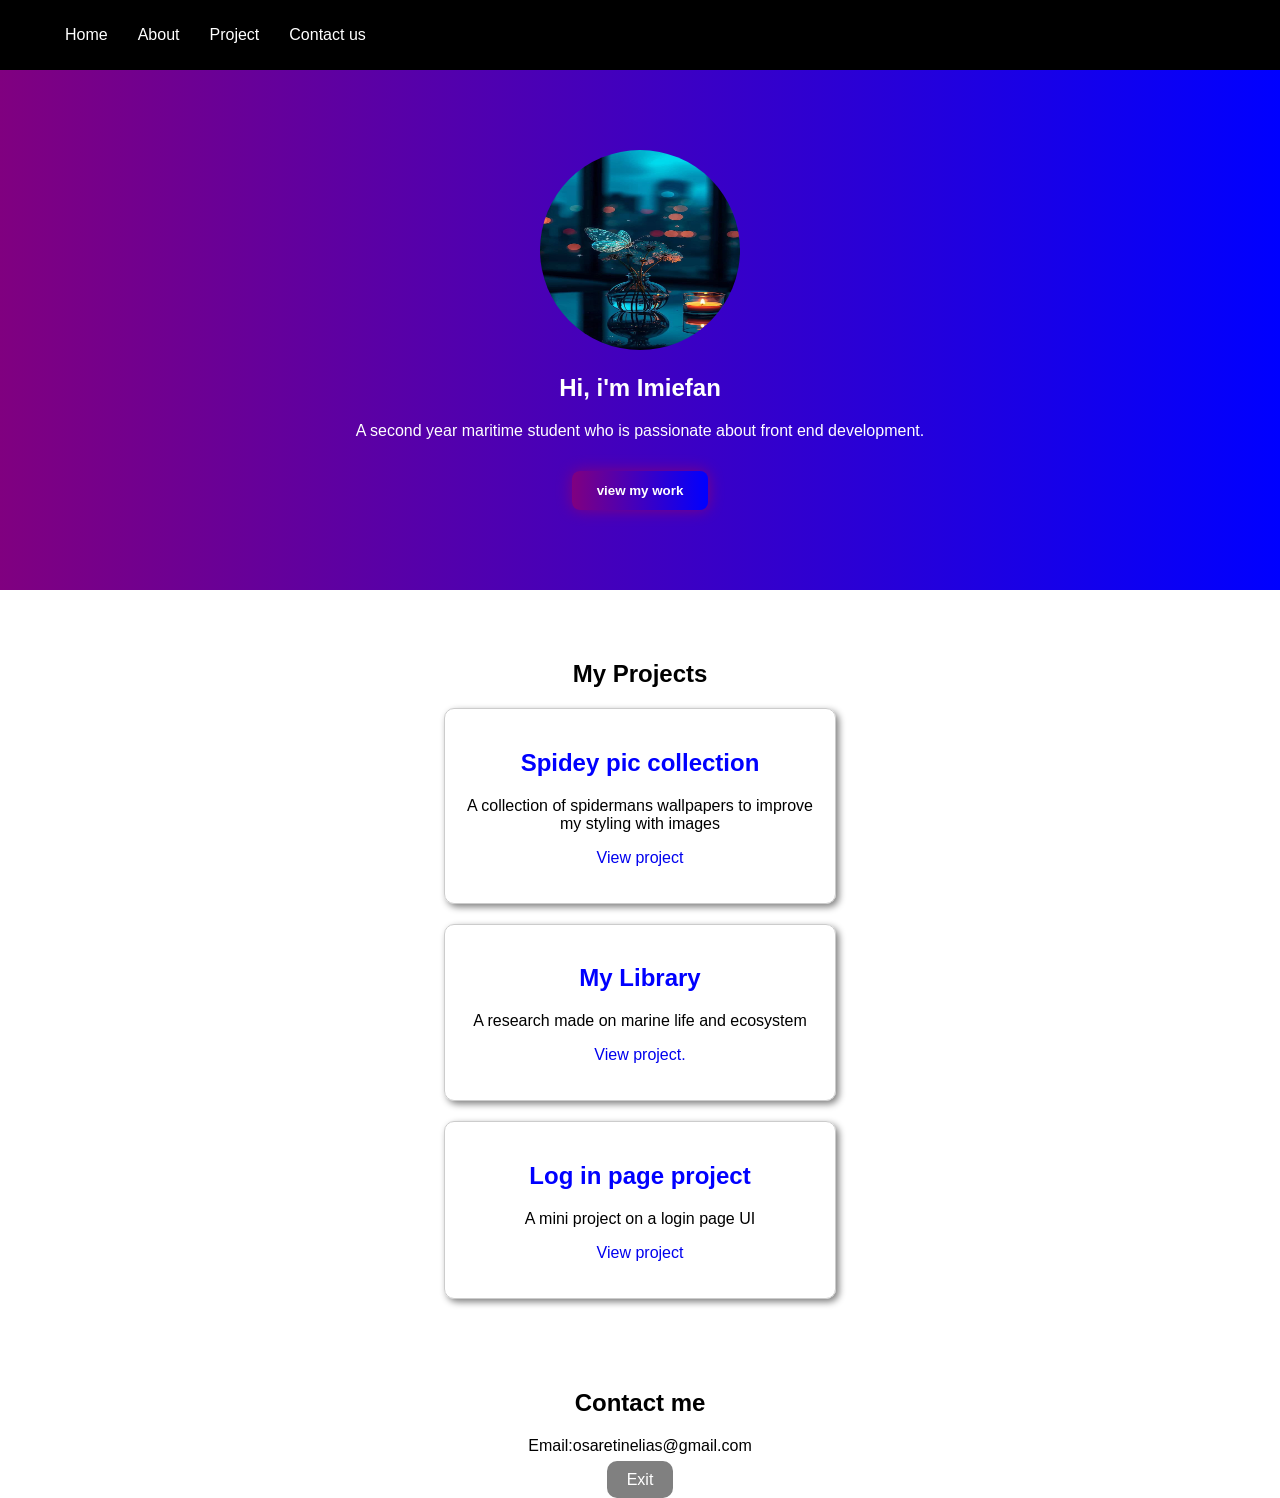
<file: index.html>
<!DOCTYPE html>
<html>
    <head>
        <meta charset="UTF-8">
        <meta name="viewport" content="width=device-width, initial-scale=1.0">
        <title>MY Portfolio</title>
        <link rel="stylesheet" href="style.css">
    </head>
    
    <body>
       <!--Nvogation bar-->
       <nav>
            <ul>
                <li><a href="#">Home</a></li>
                <li><a href="#about">About</a></li>
                <li><a href="#projects">Project</a></li>
                <li><a href="#contact">Contact us</a></li>
            </ul>
         </nav>
        </div>

        <!--Hero-->
        <section class="hero">
            <img src="classy.jpg" class="stylish" alt="glass bottle">
            <h2>Hi, i'm Imiefan</h2>
            <p>A second year maritime student who is passionate about front end development.</p>
            <a href="#project_area"><button>view my work</button></a>
        </section>

        <!--Projects-->
        <section id="project_area">
            <h2>My Projects</h2>
            <div class="project">
                <h2 class="project_card">Spidey pic collection</h2>
                <p>A collection of spidermans wallpapers to improve my styling with images</p>
                <a href="projects/spidey_folder/spidey.html">
                  <p>View project</p>
                </a>
            </div>

            <div class="project">
                <h2 class="project_card">My Library</h2>
                 <p>A research made on marine life and ecosystem</p>
               <a href="projects/the_ocean/index.html">
                <p>View project.</p></a> 
            </div>

            <div class="project">
                <h2 class="project_card">Log in page project</h2>
                <p>A mini project on a login page UI </p>
                <a href="projects/login-page/home.html">
                  <p>View project</p>
                </a>
            </div>
        </section>

         <!--contact-->
         <footer id="contact">
            <h2>Contact me</h2>
            <p>Email:osaretinelias@gmail.com</p>
            <a href="https://github.com/osaretinelias/MY-portfolio/settings/pages" id="portfolio_btn">Exit</a>
         </footer>
         </div>
    </body>
</html>
</file>
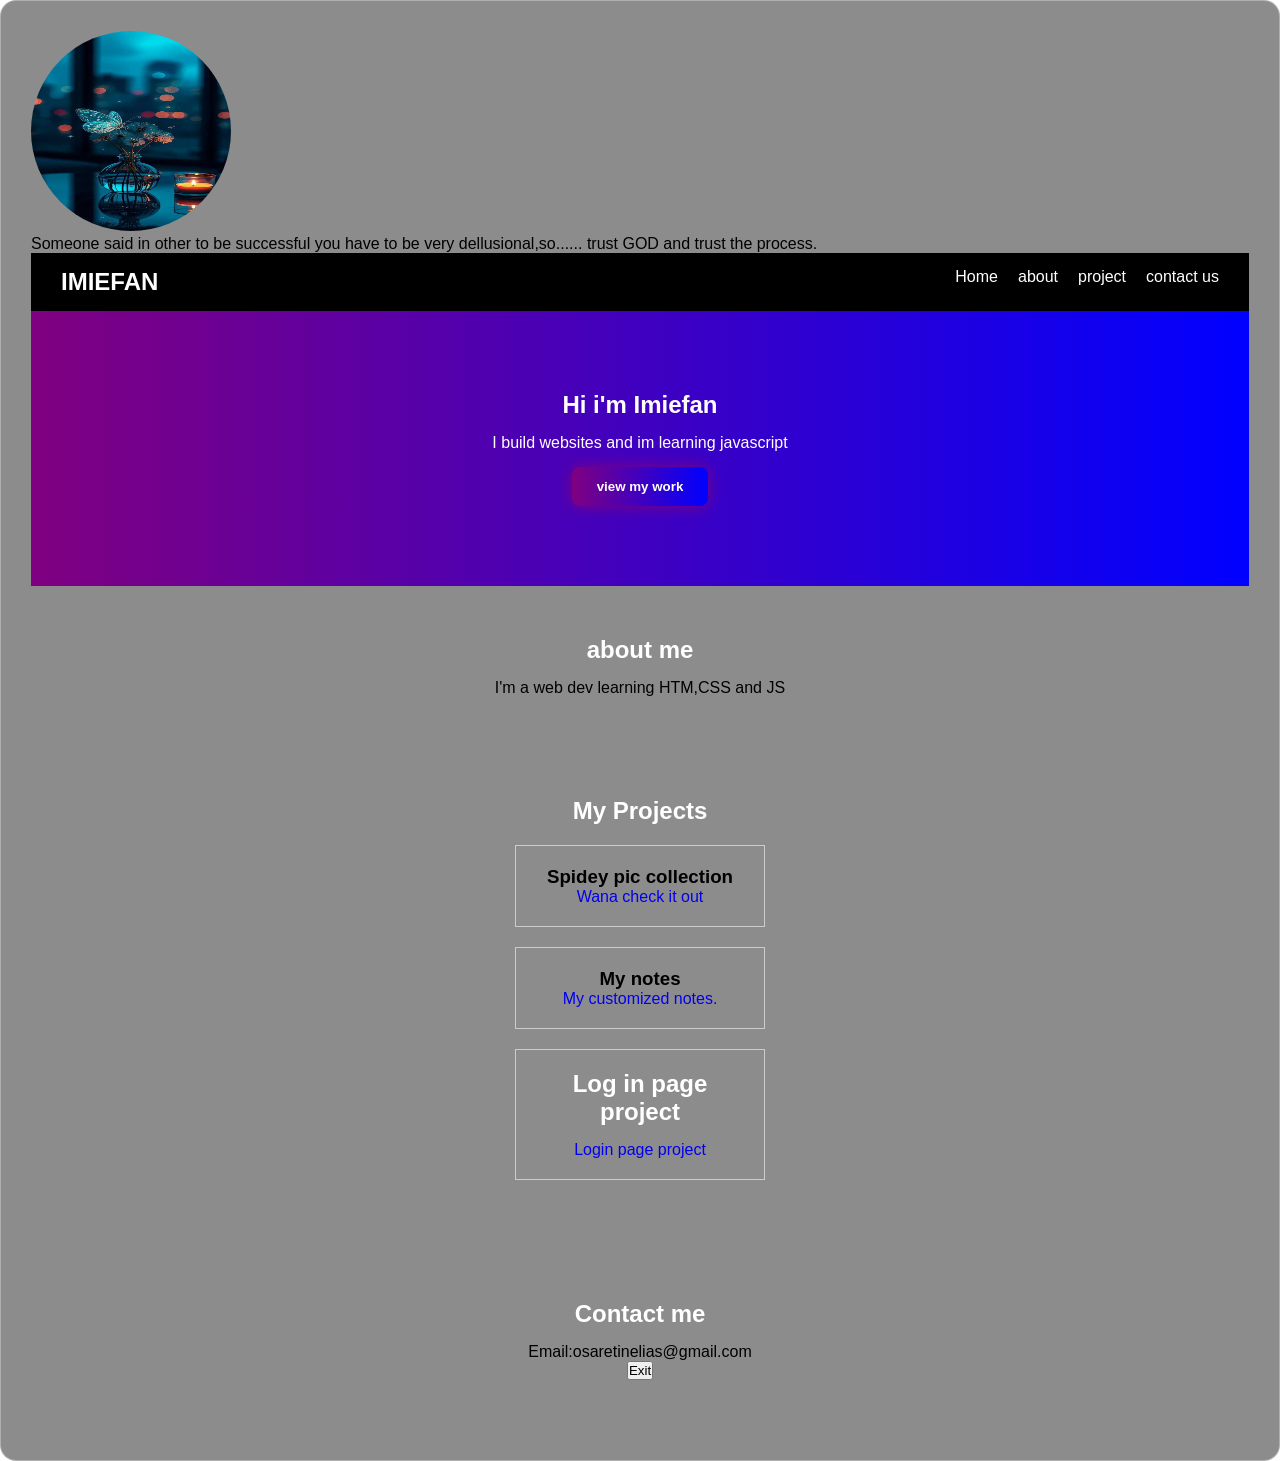
<file: login_page/index.html>
<!DOCTYPE html>
<html>
    <head>
        <meta charset="UTF-8">
        <meta name="viewport" content="width=device-width, initial-scale=1.0">
        <title>MY Portfolio</title>
        <link rel="stylesheet" href="style.css">
    </head>
    <body>
        <div class="container">

            <div class ="wow">
        <img src="classy.jpg"class="stylish">
        <p class="path">Someone said in other to be successful 
            you have to be very dellusional,so......
            trust GOD and trust the process.
        </p>

       <!--Nvogation bar-->
       <nav>
            <h1>IMIEFAN</h1>
            <ul>
                <li><a href="#">Home</a></li>
                <li><a href="#about">about</a></li>
                <li><a href="#projects">project</a></li>
                <li><a href="#contact">contact us</a></li>
            </ul>
         </nav>
        </div>

        <!--Hero-->
        <section class="hero">
            <h2>Hi i'm Imiefan</h2>
            <p>I build websites and im learning javascript</p>
            <button>view my work</button>
        </section>

        <!--About-->
        <section id="about">
            <h2>about me</h2>
            <p>I'm a web dev learning HTM,CSS and JS</p>
        </section>

        <!--Projects-->
        <section id="projects">
            <h2>My Projects</h2>
            <div class="project">
                <h3>Spidey pic collection</h3>
                <a href="spidey_folder/spidey.html">
                  <p>Wana check it out</p>
                </a>
            </div>

            <div class="project">
                <h3>My notes</h3>
               <a href="the_ocean/notes.html">
                <p>My customized notes.</p></a> 
            </div>

            <div class="project">
                <h2>Log in page project</h2>
                <a href="home.html">
                  <p>Login page project</p>
                </a>
            </div>
        </section>

         <!--conta-->
         <section id="contact">
            <h2>Contact me</h2>
            <p>Email:osaretinelias@gmail.com</p>
            <a href="home.html"><button>Exit</button></a>
         </section>
         </div>
    </body>
</html>
</file>
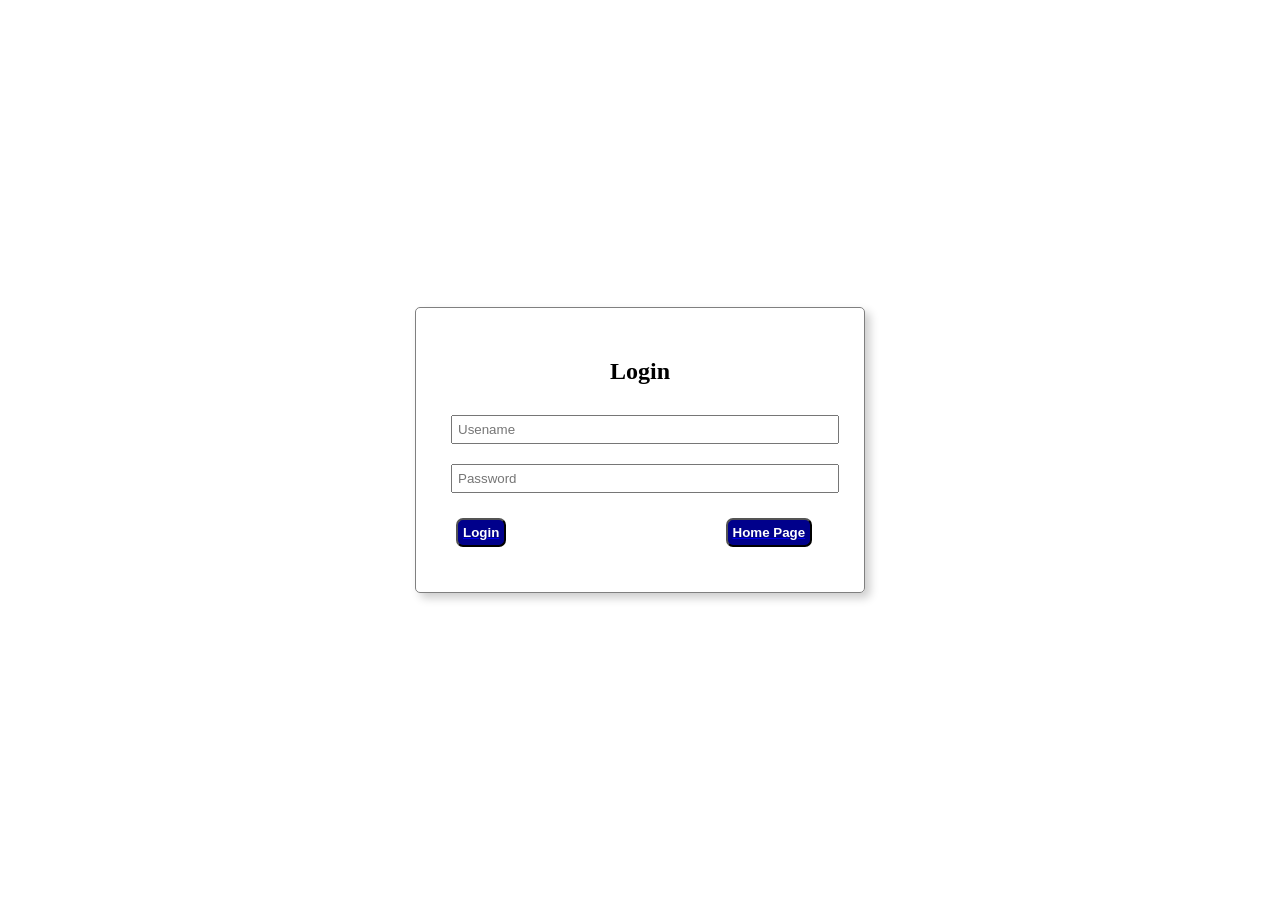
<file: projects/the_ocean/index.html>
<!DOCTYPE html>
  <head>
    <meta charset="UTF-8">
    <meta name="viewport" content="width=device-width, initial-scale=1.0">
    <title>home page</title>
    <link rel="stylesheet" href="style.css">
  </head>

<body id="first_page">
    <div id="form_area">
      <h2>Login</h2> 

        <input type="text" placeholder="Usename" id="username" name="username" maxlength="20" >
        <input type="password" placeholder="Password" id="password" name="password" minlength="8" >

      <div class="first_page_button">
      <a href="Home.html">
        <button class="fist_button" type="submit">Login</button>
      </a>
      <a href="../../index.html">
        <button class="fist_button" id="hpb">Home Page</button>
      </a>
      </div>
    </div> 
</body>
</html>
</file>
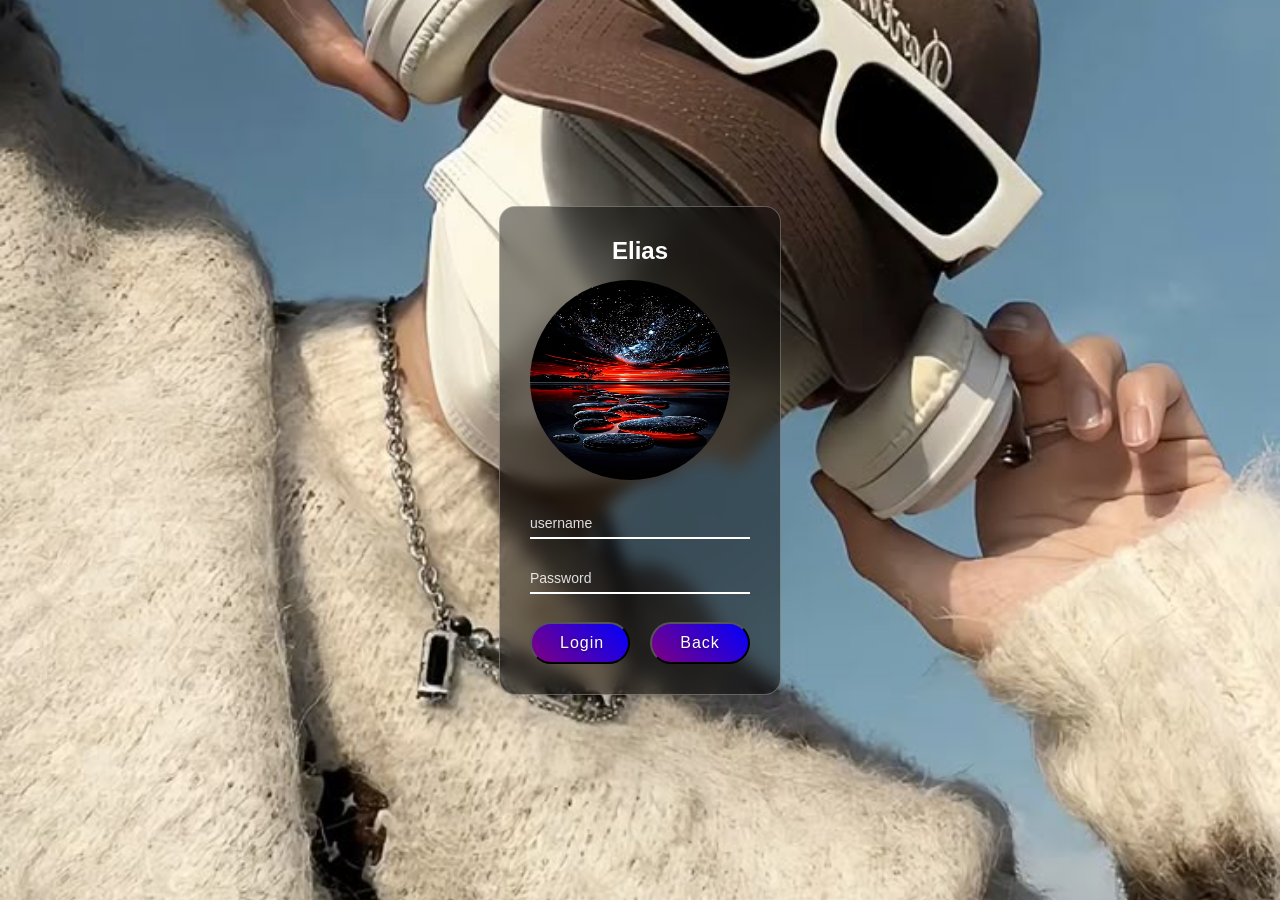
<file: login_page/home.html>
<!DOCTYPE html>
   <html>
   <head>
        <meta charset="UTF-8">
        <meta name="viewport" content="width=device-width, initial-scale=1.0">
        <link rel="stylesheet" href="style.css">
        <title>Project Page</title>
   </head>
   <body class="login">

        <div class="container">
        <form action="port-folio.html">
          <h2>Elias</h2>
          <img src="spacial-peace.jpg" class="space"><br><br>

          <div class="input-box">
              <input type="text" placeholder="username">
          </div>
          <br>

          <div class="input-box">
            <input type="Password" placeholder="Password">
          </div><br>
          
          <div class="button">
          <button class="login-button">Login</button>
          <button class="login-button">Back</button>
          </div>
        </form>
        </div>

    </body>
   </html>
</file>
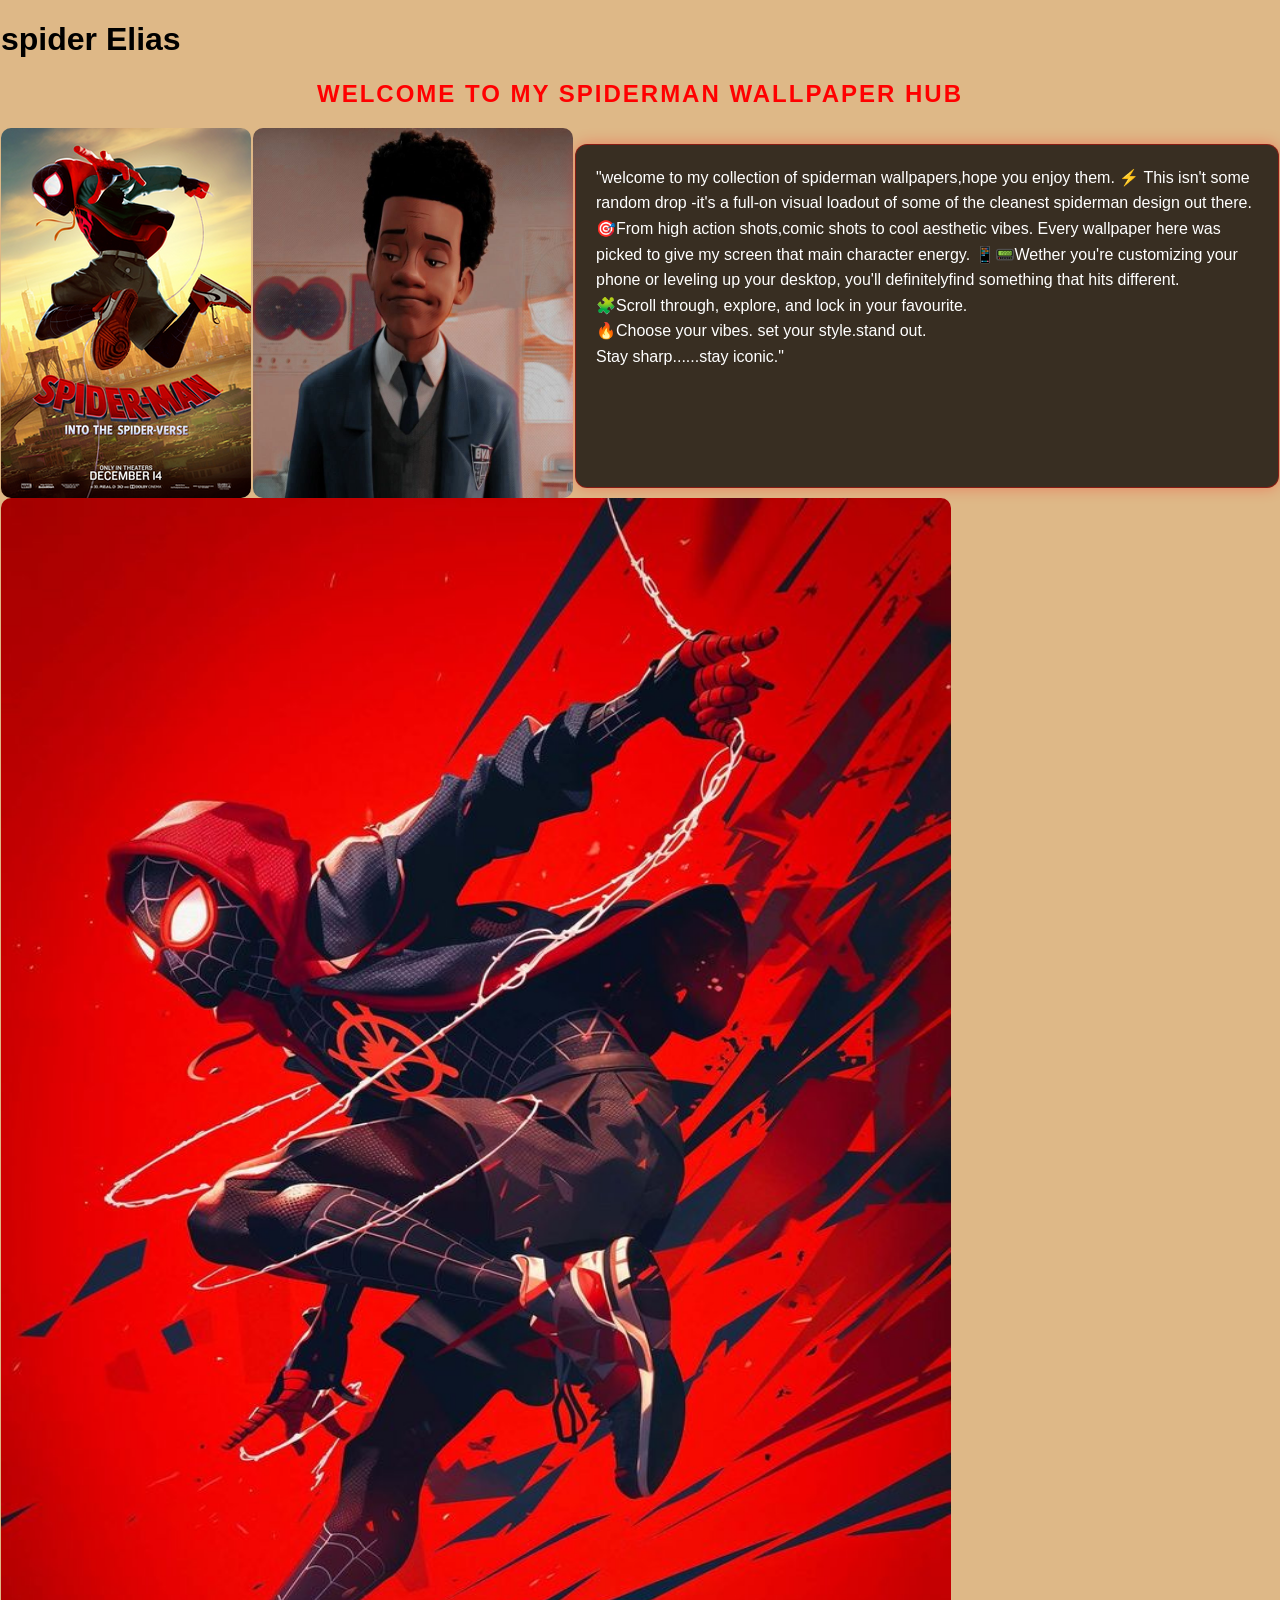
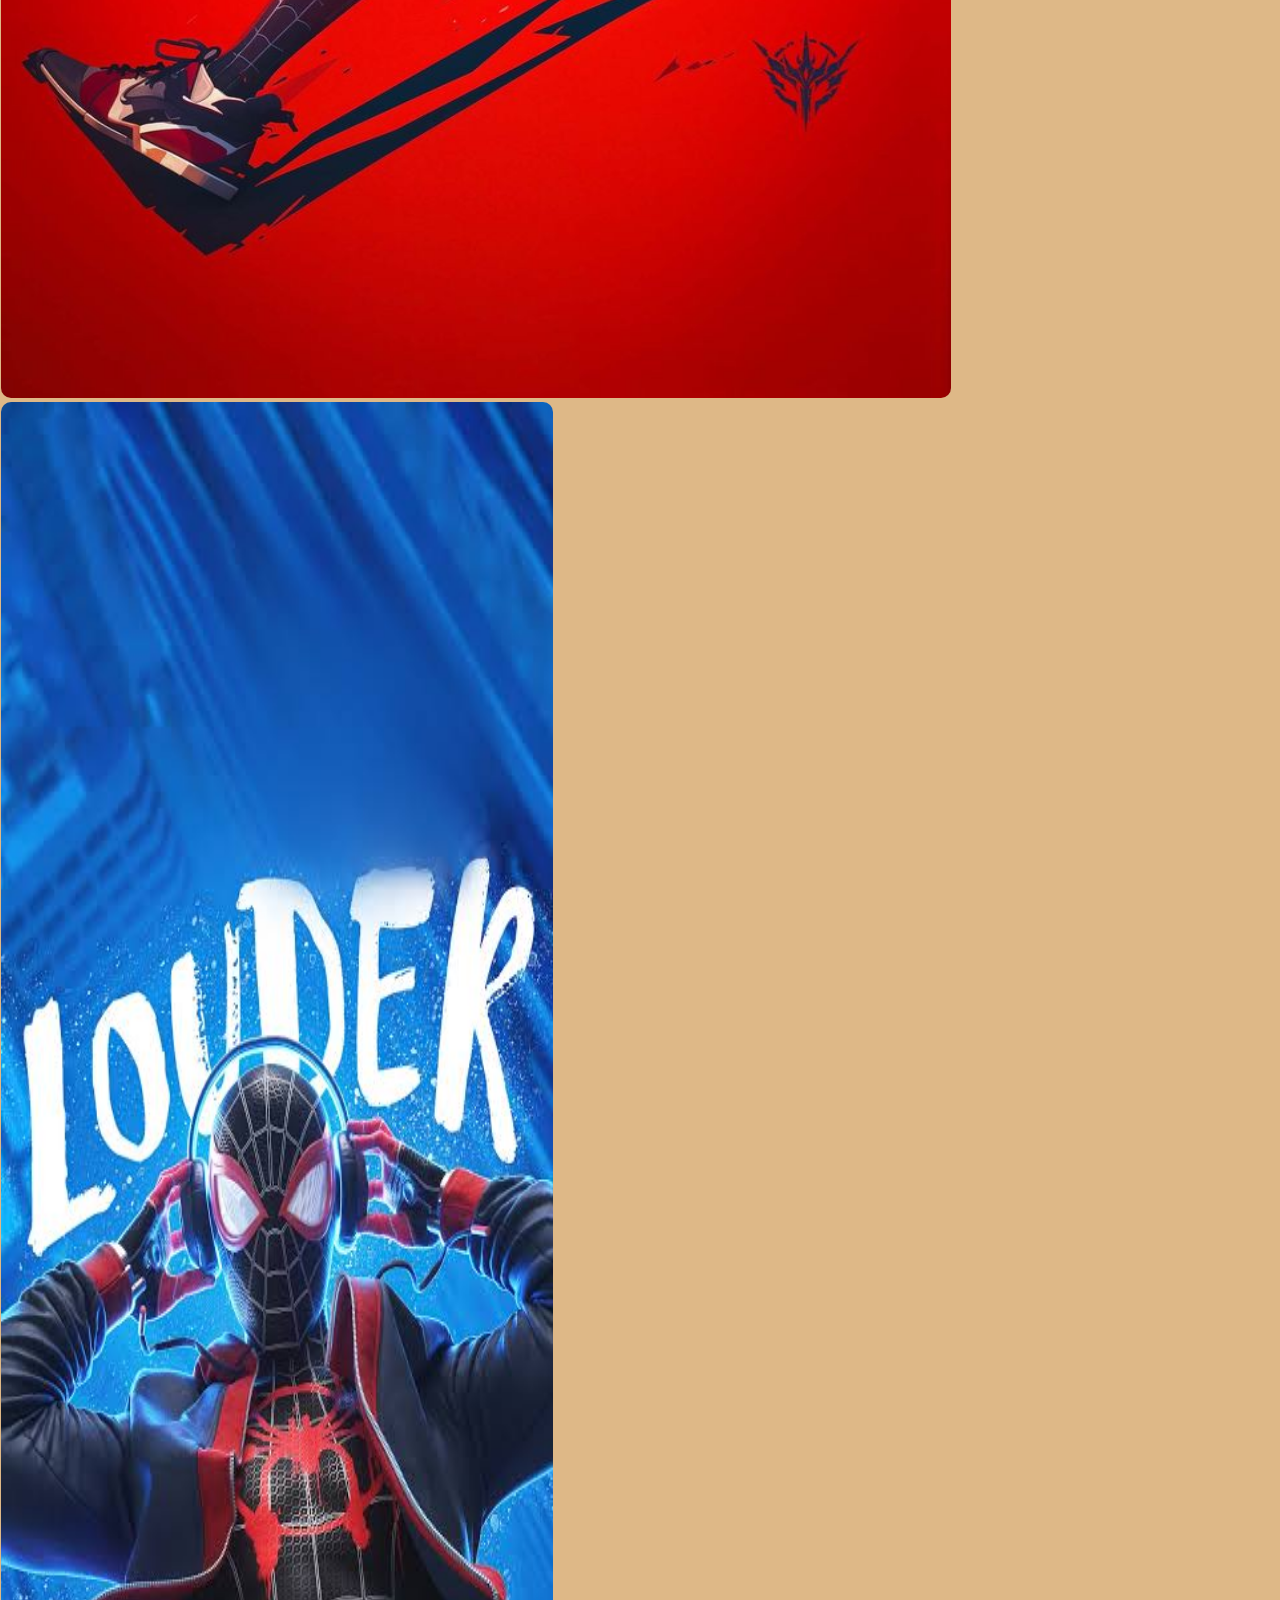
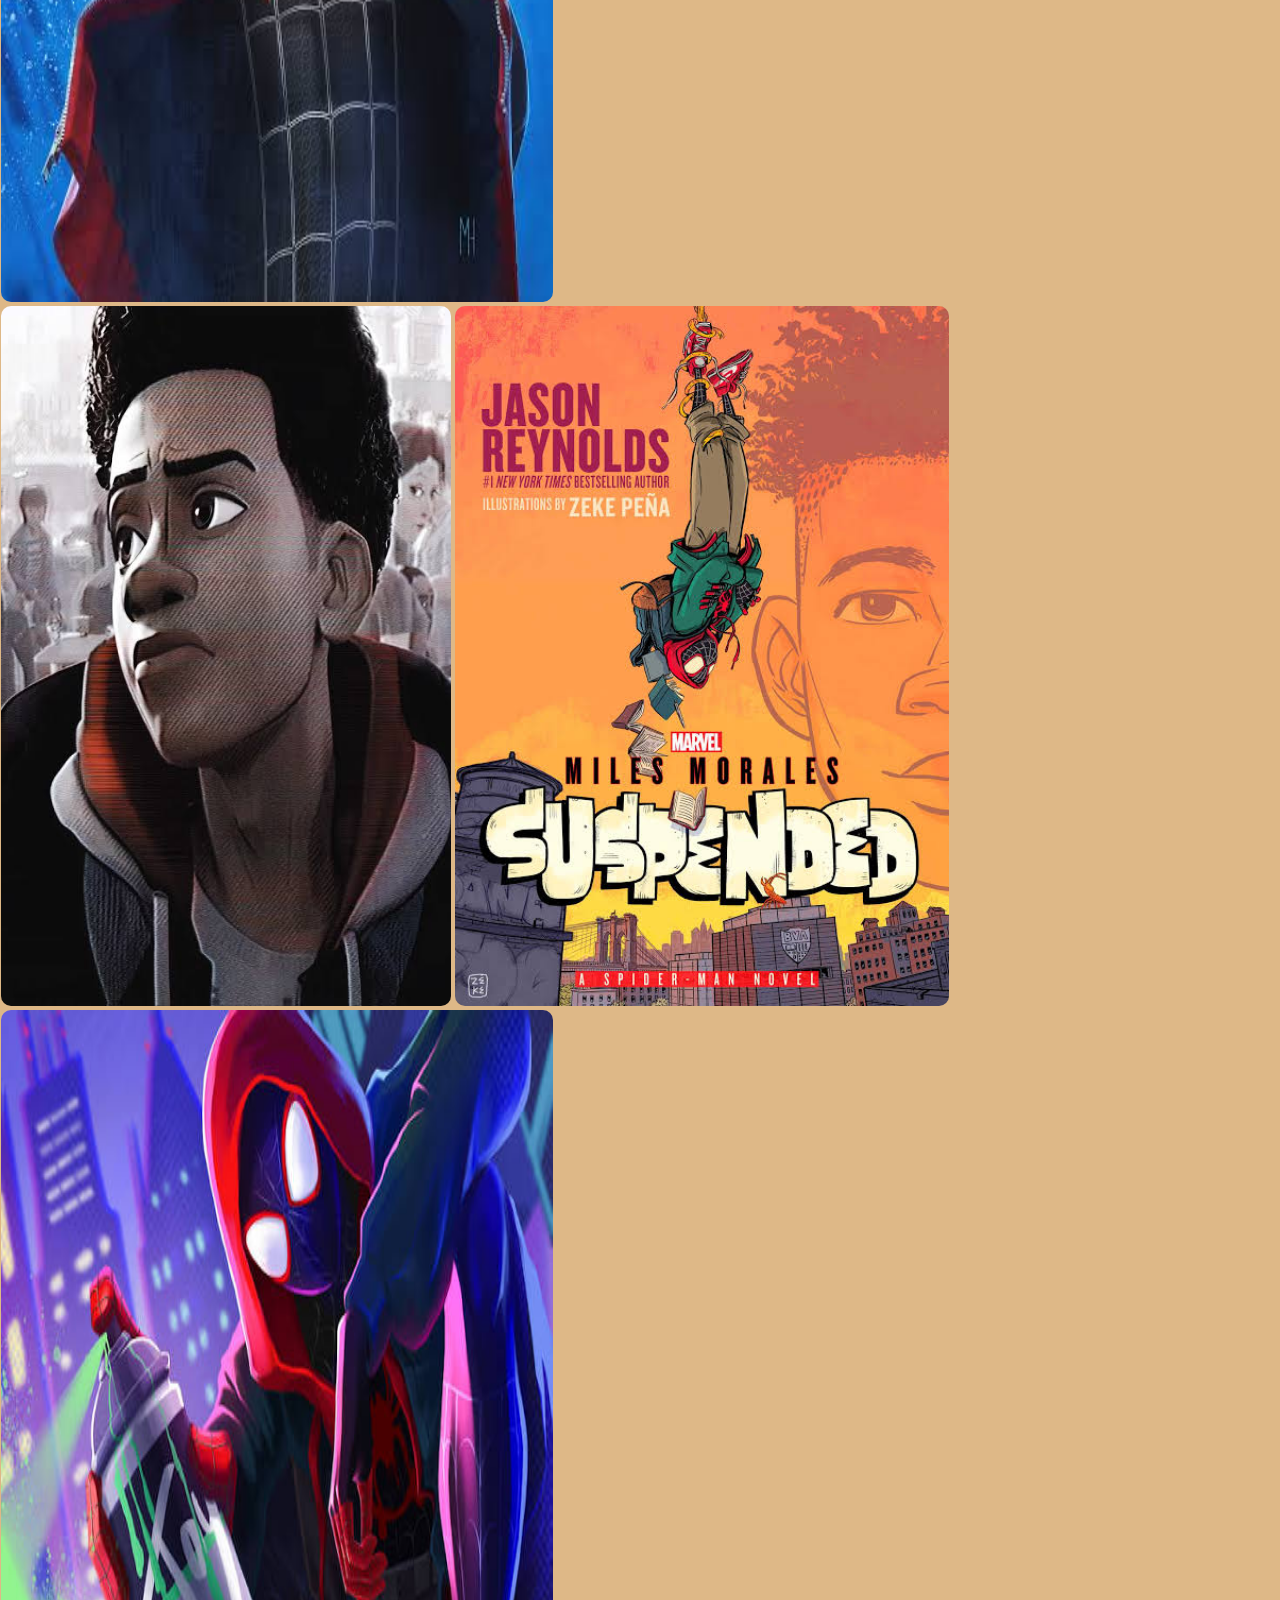
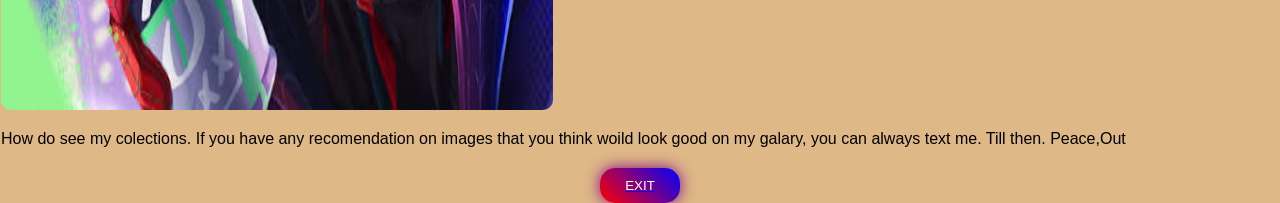
<file: login_page/spidey_folder/spidey.html>
<!DOCTYPE html>
<html>
    <head>
        <meta charset="UTF-8">
        <meta name="viewport" content="width=device-width, initial-scale=1.0">
        <title>Spider login</title>
        <link rel="stylesheet" href="spidey.css">
    </head>
    <body class="brotherly">
        <h1>spider Elias</h1>
        <h2 class="tired">WELCOME TO MY SPIDERMAN WALLPAPER HUB</h2>
        <div class="web">
            <img src="Spider-Man_Into_the_Spider-Verse_poster.png" class="spidey">
            <img src="Miles_morales.jpg" class="miles">
            <p class="text-box"> "welcome to my collection of spiderman wallpapers,hope you enjoy them.
                ⚡ This isn't some random drop -it's a full-on visual loadout of some of 
                the cleanest spiderman design out there. 🎯From high action shots,comic
                shots to cool aesthetic vibes. Every wallpaper here was picked to give 
                my screen that main character energy. 📱📟Wether  you're customizing  your phone
                or leveling up your desktop, you'll definitelyfind something that hits different.<br>
                🧩Scroll through, explore, and lock in your favourite.<br>
                🔥Choose your vibes. set your style.stand out.<br>
                Stay sharp......stay iconic."

            </p>
        </div>
        <div class="container2">
            <img src="spidey_chilling.jpg" class="sweet">
            <img src="pure_spidey_vibes.jpeg" class="vibes"><br>
            <img src="nonchalant_miles.jpeg" class="nonchalant">
            <img src="comic_spidey.jpeg" class="comic">
            <img src="Spidey-out.jpeg" class="out">
            <p> How do see my colections. If you have any recomendation 
                on images that you think woild look good on my galary,
                you can always text me. Till then. Peace,Out</p>
                <a href="../port-folio.html">
                <button>EXIT</button>
                </a>
        </div>   
    </body>
</html>
</file>
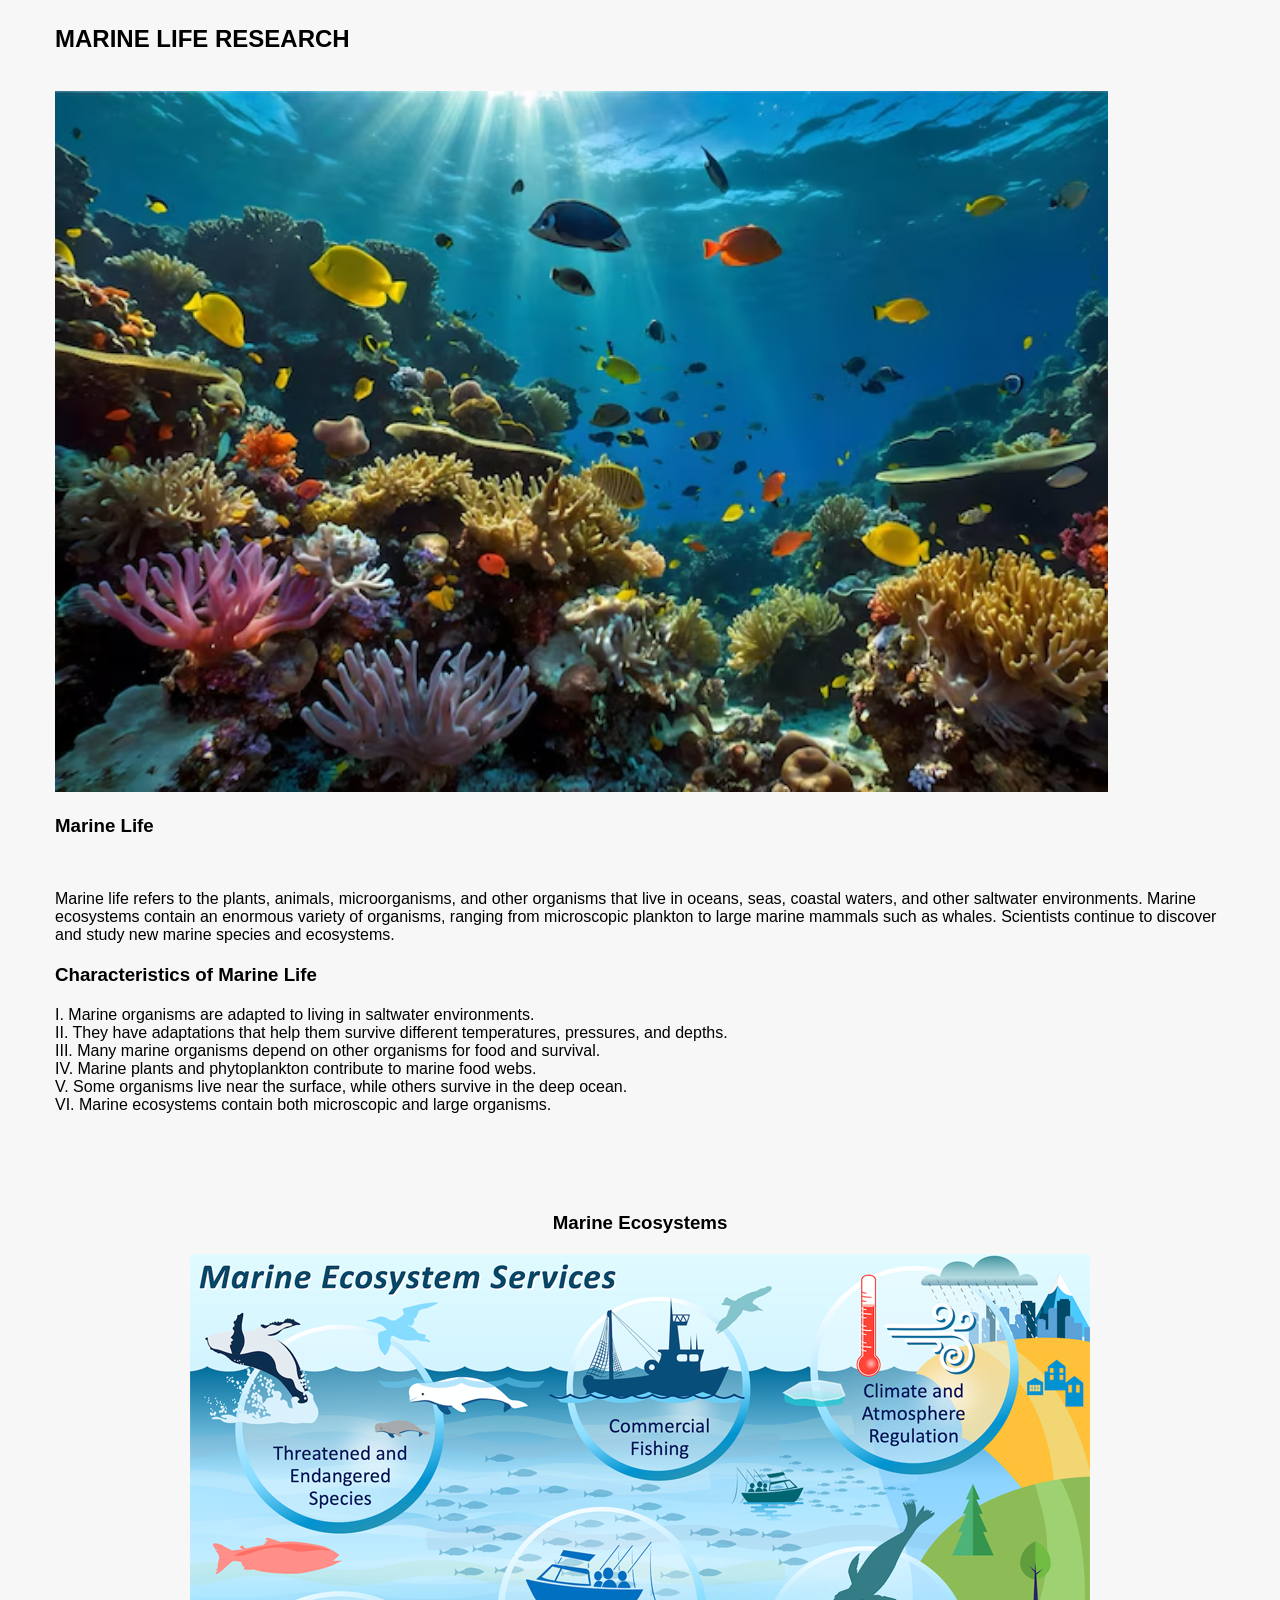
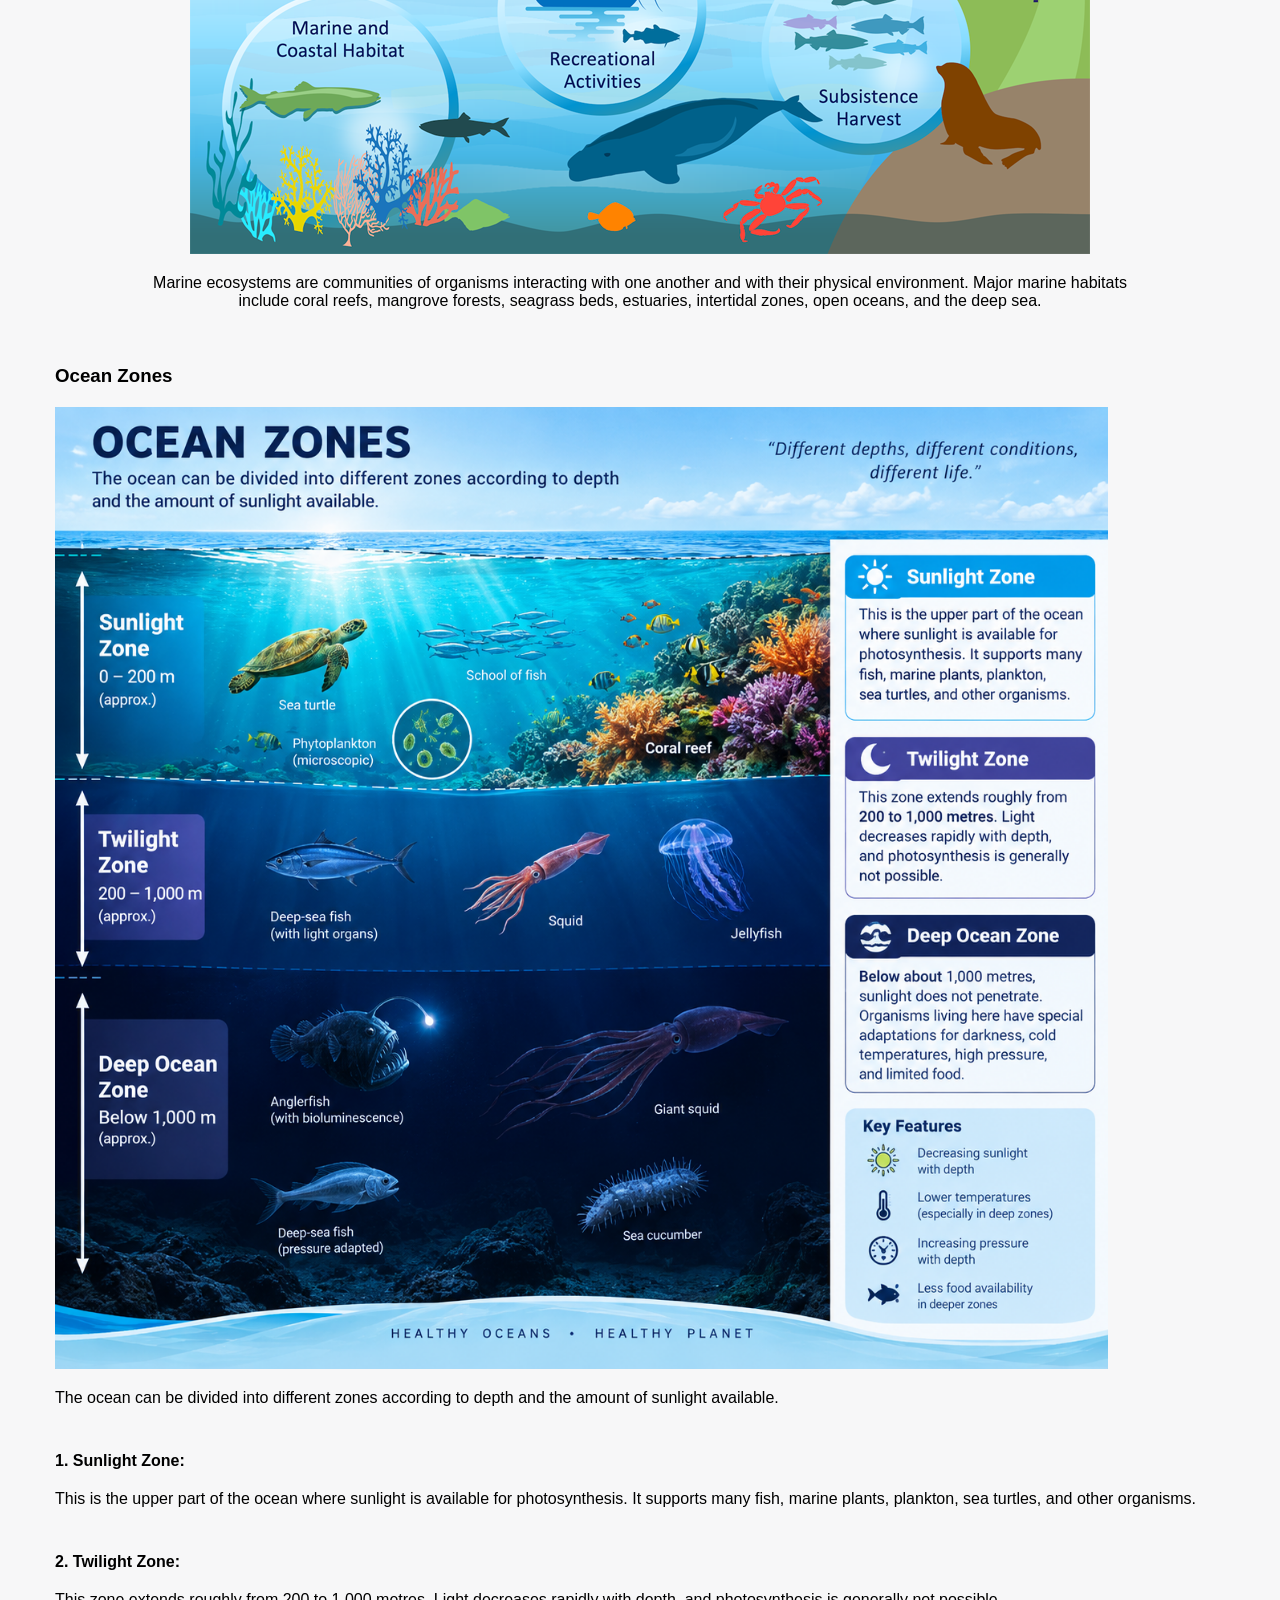
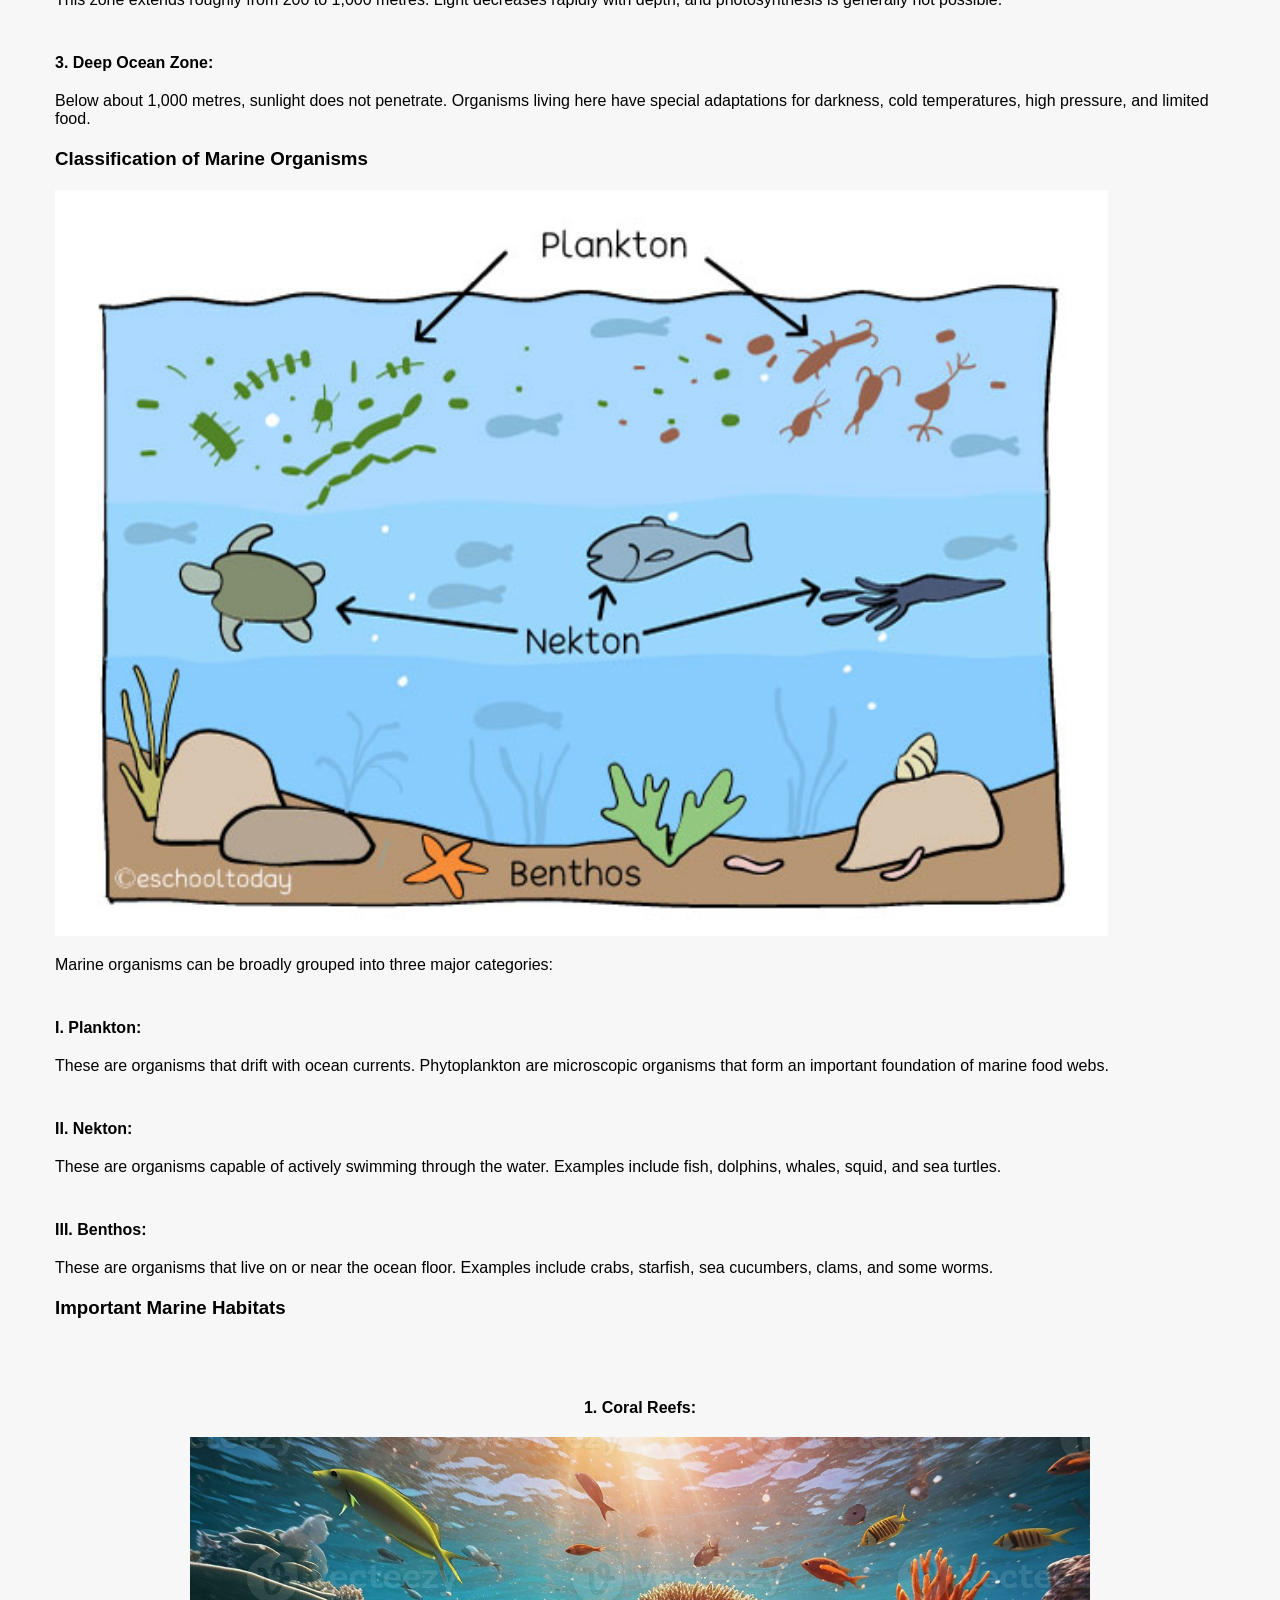
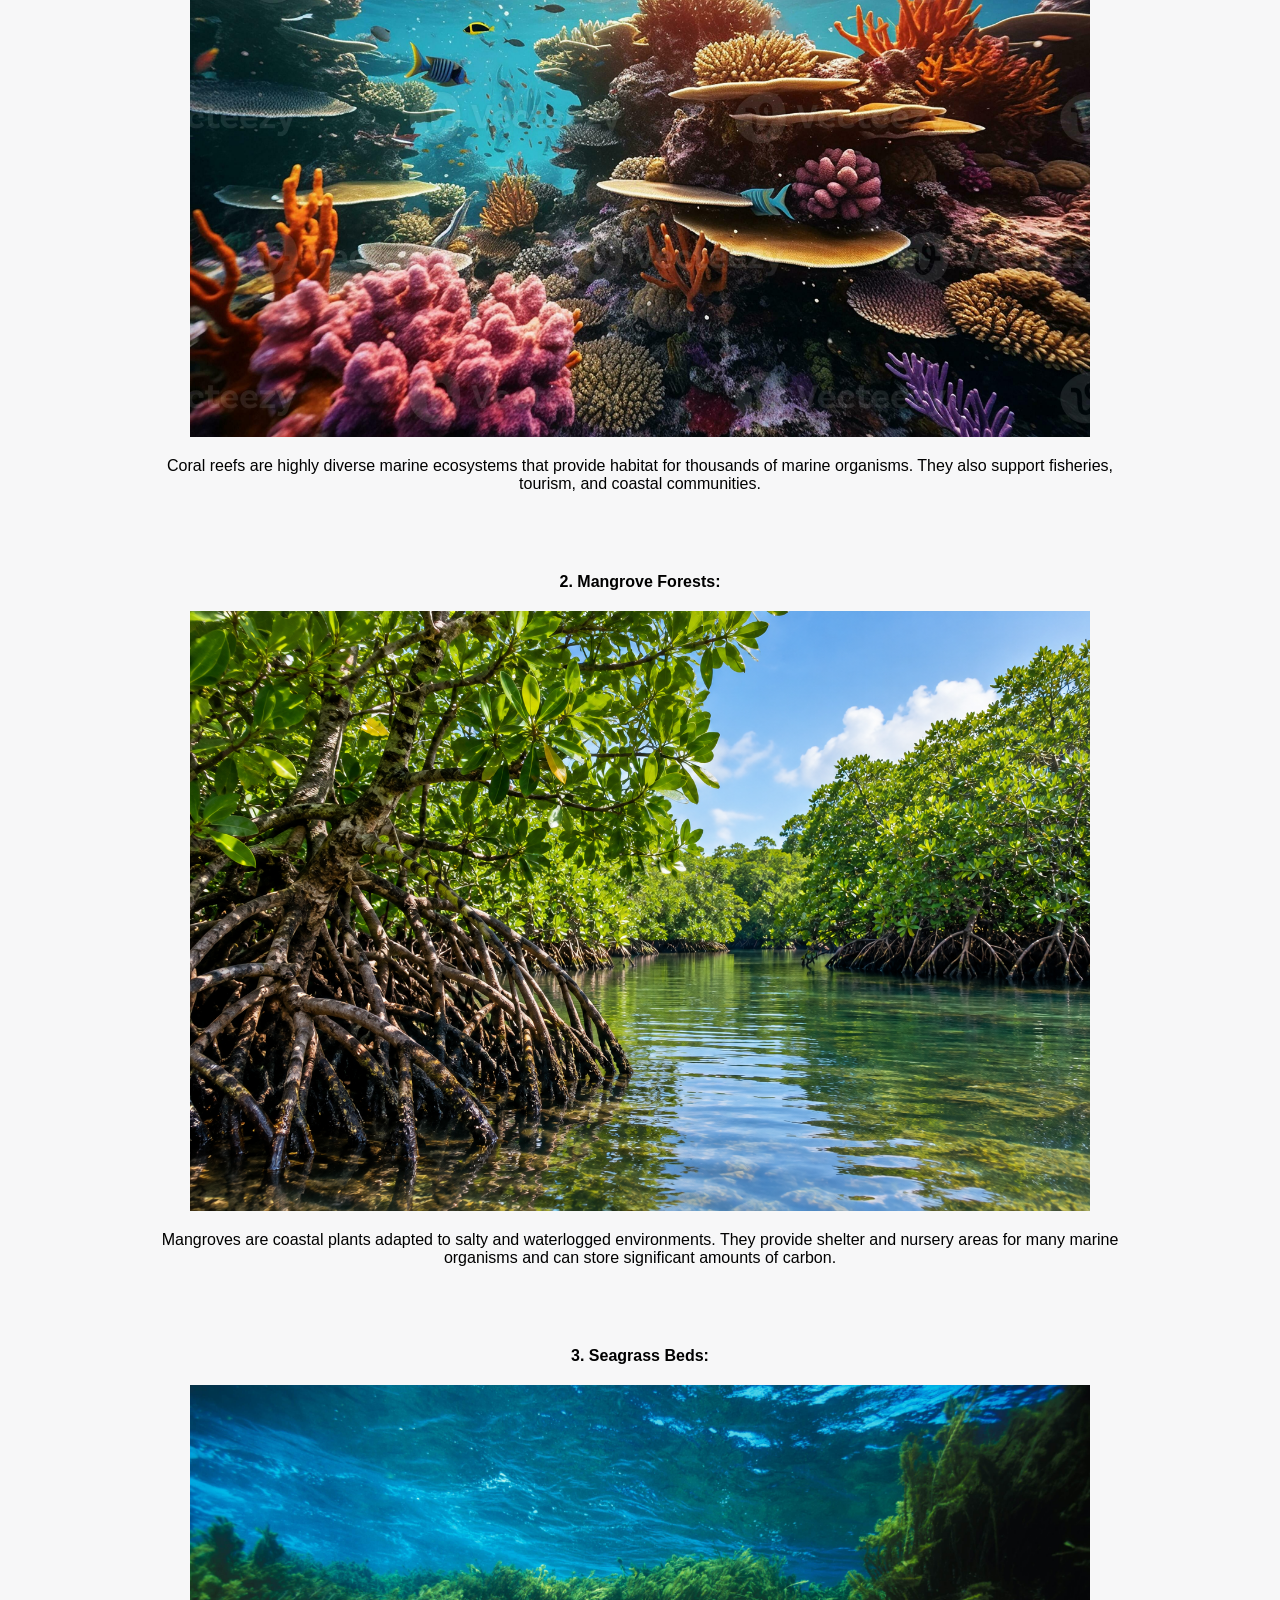
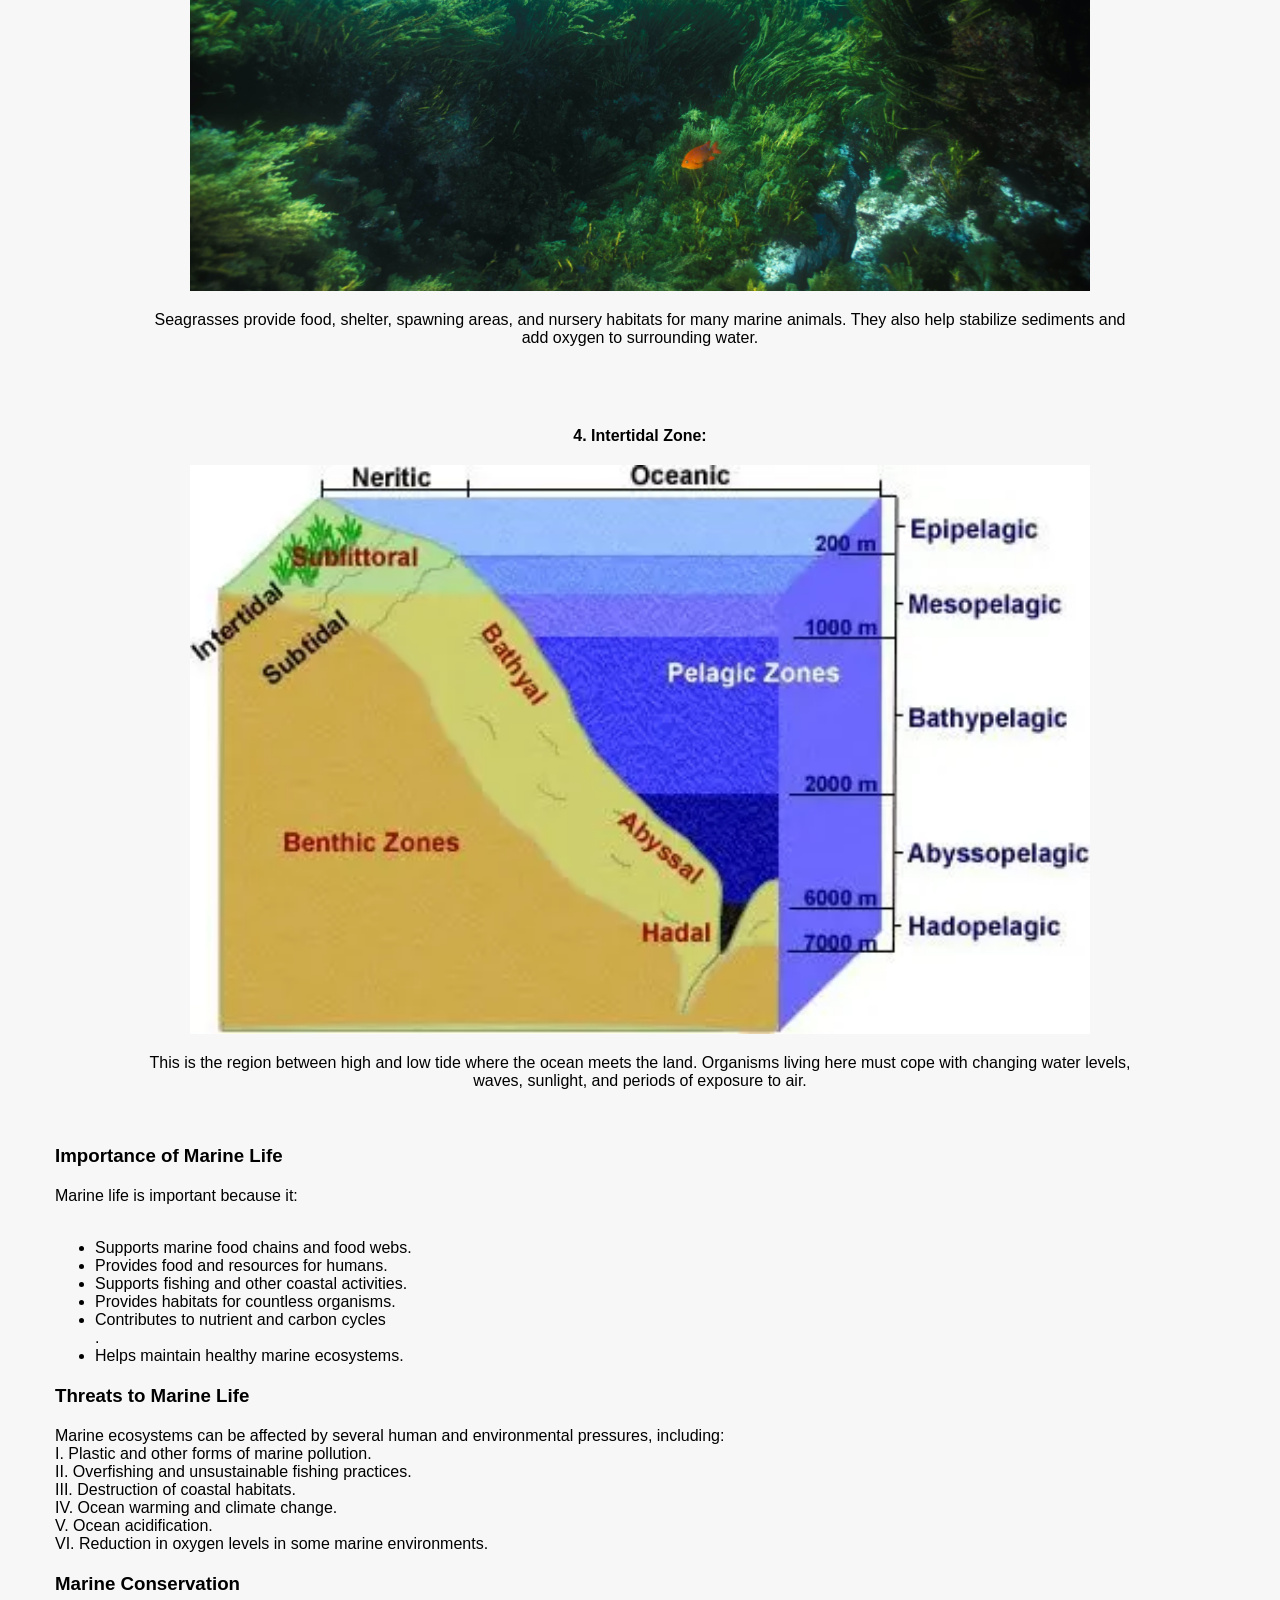
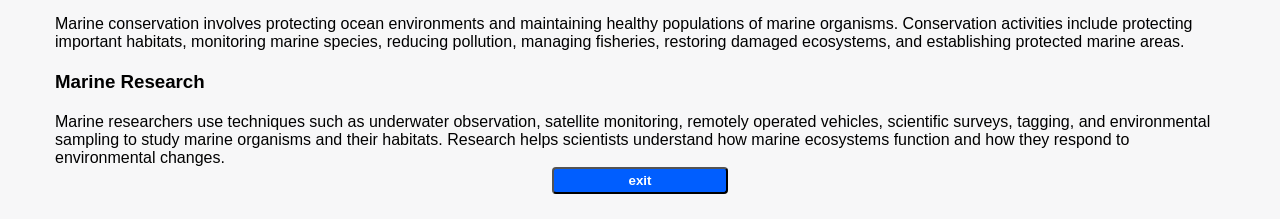
<file: login_page/the_ocean/notes.html>
<!Doctype Html>
<Html>
    <head>
    <meta charset="UTF-8">
    <meta name="viewport" content="width=device-width, initial-scale=1.0">
    <title> Mrine Beautiful</title>
    <link rel="stylesheet" href="ocean.css">
    </head>
<body class="notes">
    <header>
      <h2>MARINE LIFE RESEARCH</h2><br>
      <img src="marine_life.avif" alt="ocean" id="marine_life">
      <h3>Marine Life</h3><br>

     <p>Marine life refers to the plants, animals, microorganisms, and other organisms that live in oceans, seas, coastal waters, and other saltwater environments.
     Marine ecosystems contain an enormous variety of organisms, ranging from microscopic plankton to large marine 
     mammals such as whales. Scientists continue to discover and study new marine species and ecosystems.</p>
</header>
<div id="marine">
  <h3>Characteristics of Marine Life</h3>
    I. Marine organisms are adapted to living in saltwater environments.<br>
    II. They have adaptations that help them survive different temperatures, pressures, and depths.<br>
    III. Many marine organisms depend on other organisms for food and survival.<br>
    IV. Marine plants and phytoplankton contribute to marine food webs.<br>
    V. Some organisms live near the surface, while others survive in the deep ocean.<br>
    VI. Marine ecosystems contain both microscopic and large organisms.<br><br>

  <div class="marine_eco-systems">
    <h3>Marine Ecosystems</h3>
    <img src="marine_eco_systems.png" alt="img.marine_ecosystems"><br>
    <p>Marine ecosystems are communities of organisms interacting with one another and with their physical environment. Major marine habitats include coral reefs, mangrove forests, seagrass beds, estuaries, intertidal zones, open oceans, and the deep sea.</p>
  </div>

  <div classs="ocean_zones">
    <h3>Ocean Zones</h3>
    <img src="ocean_zones.png" alt="ocean_zones">
      <p>The ocean can be divided into different zones according to depth and the amount of sunlight available.</p>

    <div class=" sunlight_zone">
      <h4>1. Sunlight Zone:</h4>
      <p>This is the upper part of the ocean where sunlight is available for photosynthesis. It supports many fish, marine plants, plankton, sea turtles, and other organisms.</p>
    </div>

    <div class="twilight_zone">
      <h4>2. Twilight Zone:</h4>
      <p>This zone extends roughly from 200 to 1,000 metres. Light decreases rapidly with depth, and photosynthesis is generally not possible.</p>
    </div>

    <div class="deep_ocean_zone">
      <h4>3. Deep Ocean Zone:</h4>
      <p>Below about 1,000 metres, sunlight does not penetrate. Organisms living here have special adaptations for darkness, cold temperatures, high pressure, and limited food.</p>
    </div>
  </div>
  <h3>Classification of Marine Organisms</h3>
  <img src="ocean_in_one.jpg" alt="squid, and sea_turtles">
  <p>Marine organisms can be broadly grouped into three major categories:</p>

  <h4>I. Plankton:</h4>
  <p>These are organisms that drift with ocean currents. Phytoplankton are microscopic organisms that form an important foundation of marine food webs.</p>

  <h4>II. Nekton:</h4>
  <p>These are organisms capable of actively swimming through the water. Examples include fish, dolphins, whales, squid, and sea turtles.</p>

  <h4>III. Benthos:</h4>
  <p>These are organisms that live on or near the ocean floor. Examples include crabs, starfish, sea cucumbers, clams, and some worms.</p>

  <h3>Important Marine Habitats</h3>
  <diV class="marine_eco-systems">
    <h4>1. Coral Reefs:</h4>
    <img src="coral_reef_beauty.jpg" alt="coral reef image">
    <p>Coral reefs are highly diverse marine ecosystems that provide habitat for thousands of marine organisms. They also support fisheries, tourism, and coastal communities.</p>
  </diV>

  <diV class="marine_eco-systems">
    <h4>2. Mangrove Forests:</h4>
    <img src="mangrove_beauty.png" alt="mangrove-image">
    <p>Mangroves are coastal plants adapted to salty and waterlogged environments. They provide shelter and nursery areas for many marine organisms and can store significant amounts of carbon.</p>
  </diV>

  <div class="marine_eco-systems">
    <h4>3. Seagrass Beds:</h4>
    <img src="seagrass_bed.jpg" alt="seagrass-bed">
    <p>Seagrasses provide food, shelter, spawning areas, and nursery habitats for many marine animals. They also help stabilize sediments and add oxygen to surrounding water.</p>
  </div>

  <div class="marine_eco-systems">
    <h4>4. Intertidal Zone:</h4>
    <img src="interdial_zone.webp" alt="interdial-zone">
    <p>This is the region between high and low tide where the ocean meets the land. Organisms living here must cope with changing water levels, waves, sunlight, and periods of exposure to air.</p>
  </div>
  <h3>Importance of Marine Life</h3>

  Marine life is important because it:<br><br>
  <ul>
    <li>Supports marine food chains and food webs.</li>
    <li>Provides food and resources for humans.</li>
    <li>Supports fishing and other coastal activities.</li>
    <li>Provides habitats for countless organisms.</li>
    <li>Contributes to nutrient and carbon cycles</li>.
    <li>Helps maintain healthy marine ecosystems.</li>
  </ul>

  <h3>Threats to Marine Life</h3>

  Marine ecosystems can be affected by several human and environmental pressures, including:<br>

  I. Plastic and other forms of marine pollution.<br>
  II. Overfishing and unsustainable fishing practices.<br>
  III. Destruction of coastal habitats.<br>
  IV. Ocean warming and climate change.<br>
  V. Ocean acidification.<br>
  VI. Reduction in oxygen levels in some marine environments.<br>

  <h3>Marine Conservation</h3>

  Marine conservation involves protecting ocean environments and maintaining healthy populations of marine organisms. Conservation activities include protecting important habitats, monitoring marine species, reducing pollution, managing fisheries, restoring damaged ecosystems, and establishing protected marine areas.

  <h3>Marine Research</h3>

  Marine researchers use techniques such as underwater observation, satellite monitoring, remotely operated vehicles, scientific surveys, tagging, and environmental sampling to study marine organisms and their habitats. Research helps scientists understand how marine ecosystems function and how they respond to environmental changes.
</div>
    <a href="../port-folio.html">
      <button class="exit-button">exit</button>
    </a>
   </body>
</Html>
</file>
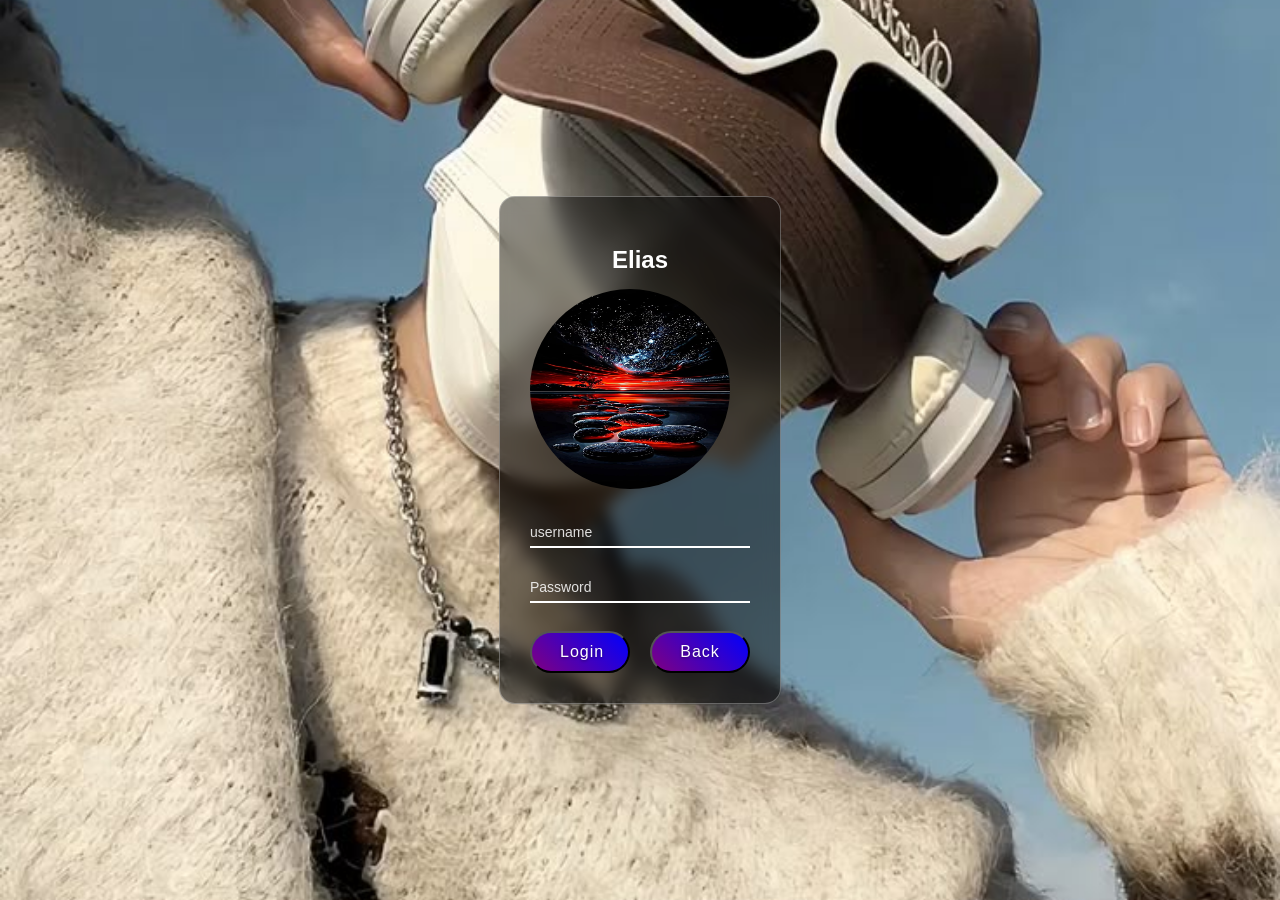
<file: projects/login-page/home.html>
<!DOCTYPE html>
   <html>
   <head>
        <meta charset="UTF-8">
        <meta name="viewport" content="width=device-width, initial-scale=1.0">
        <link rel="stylesheet" href="../../style.css">
        <title>Project Page</title>
   </head>
   <body class="login">

        <div class="container">
        <form action="../../index.html">
          <h2 id="name">Elias</h2>
          <img src="spacial-peace.jpg" class="space"><br><br>

          <div class="input-box">
              <input type="text" placeholder="username">
          </div>
          <br>

          <div class="input-box">
            <input type="Password" placeholder="Password">
          </div><br>
          
          <div class="button">
          <button class="login-button">Login</button>
          <button class="login-button">Back</button>
          </div>
        </form>
        </div>

    </body>
   </html>
</file>
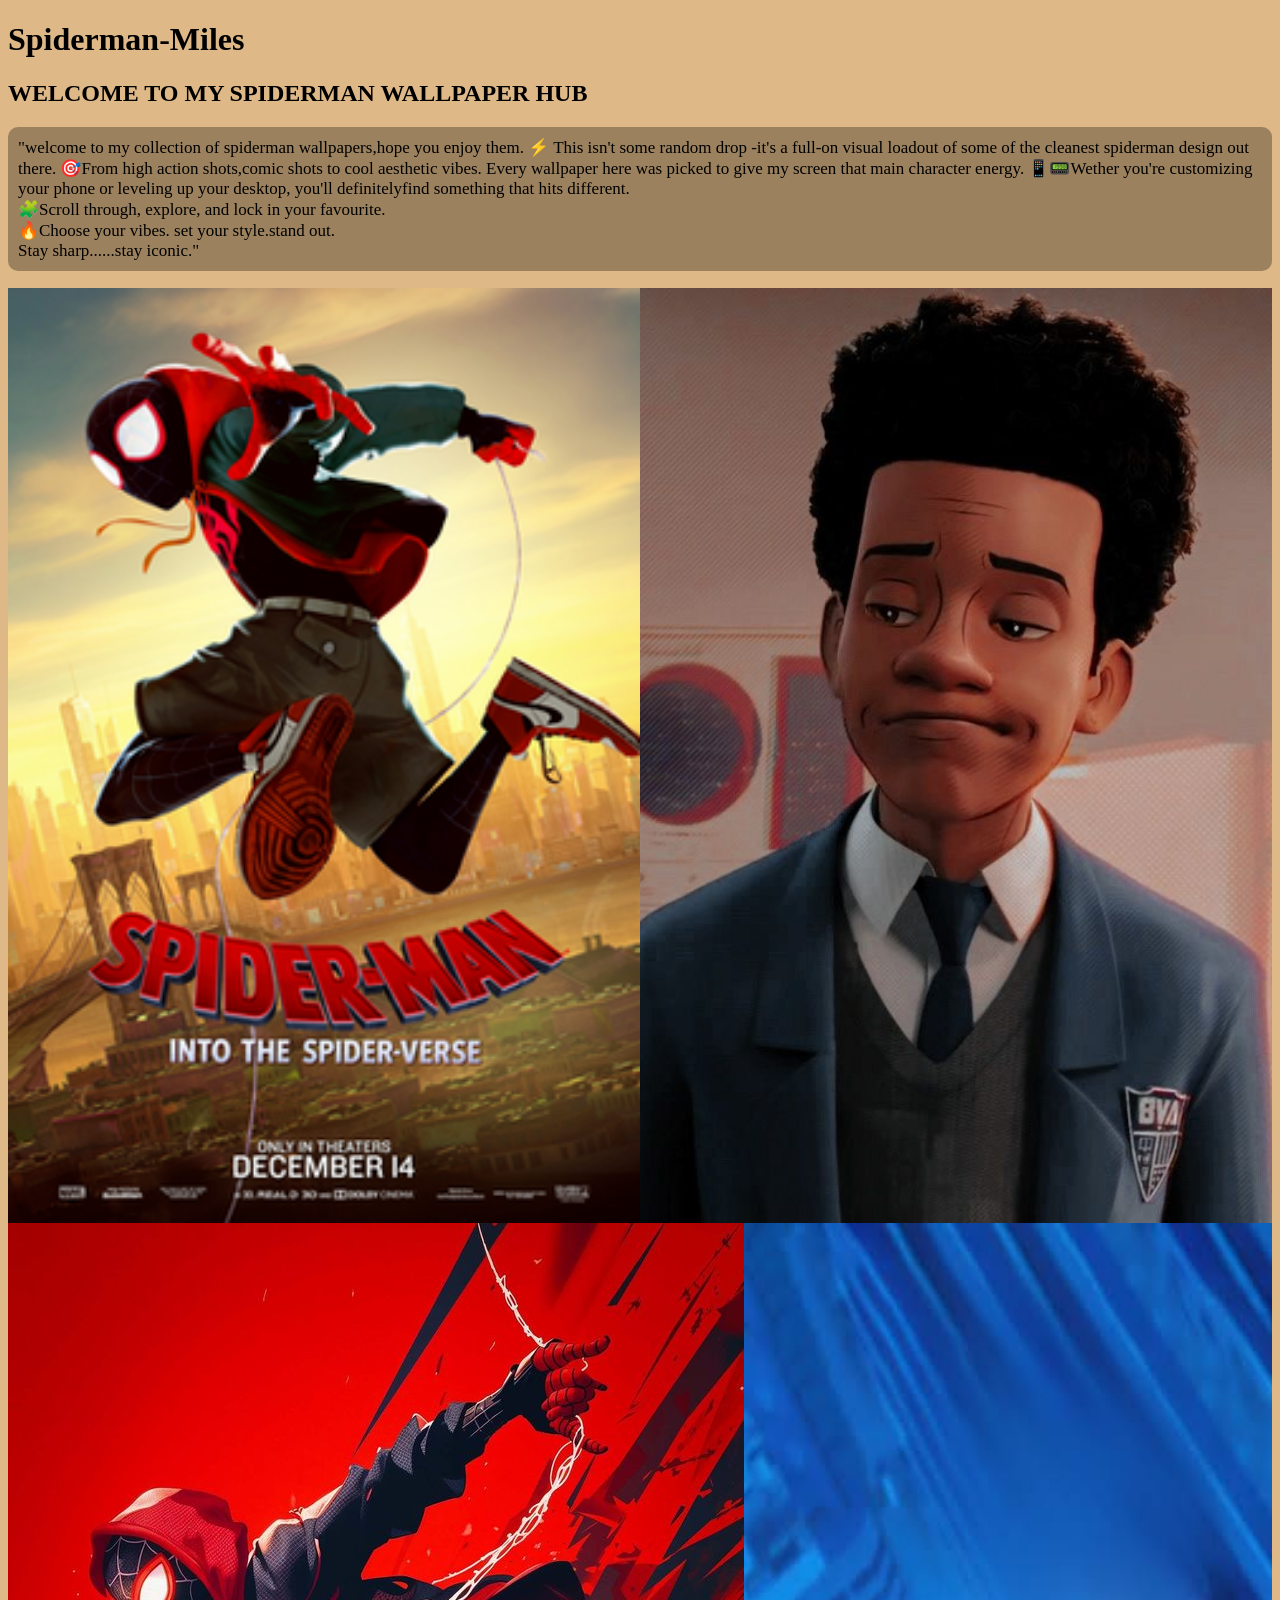
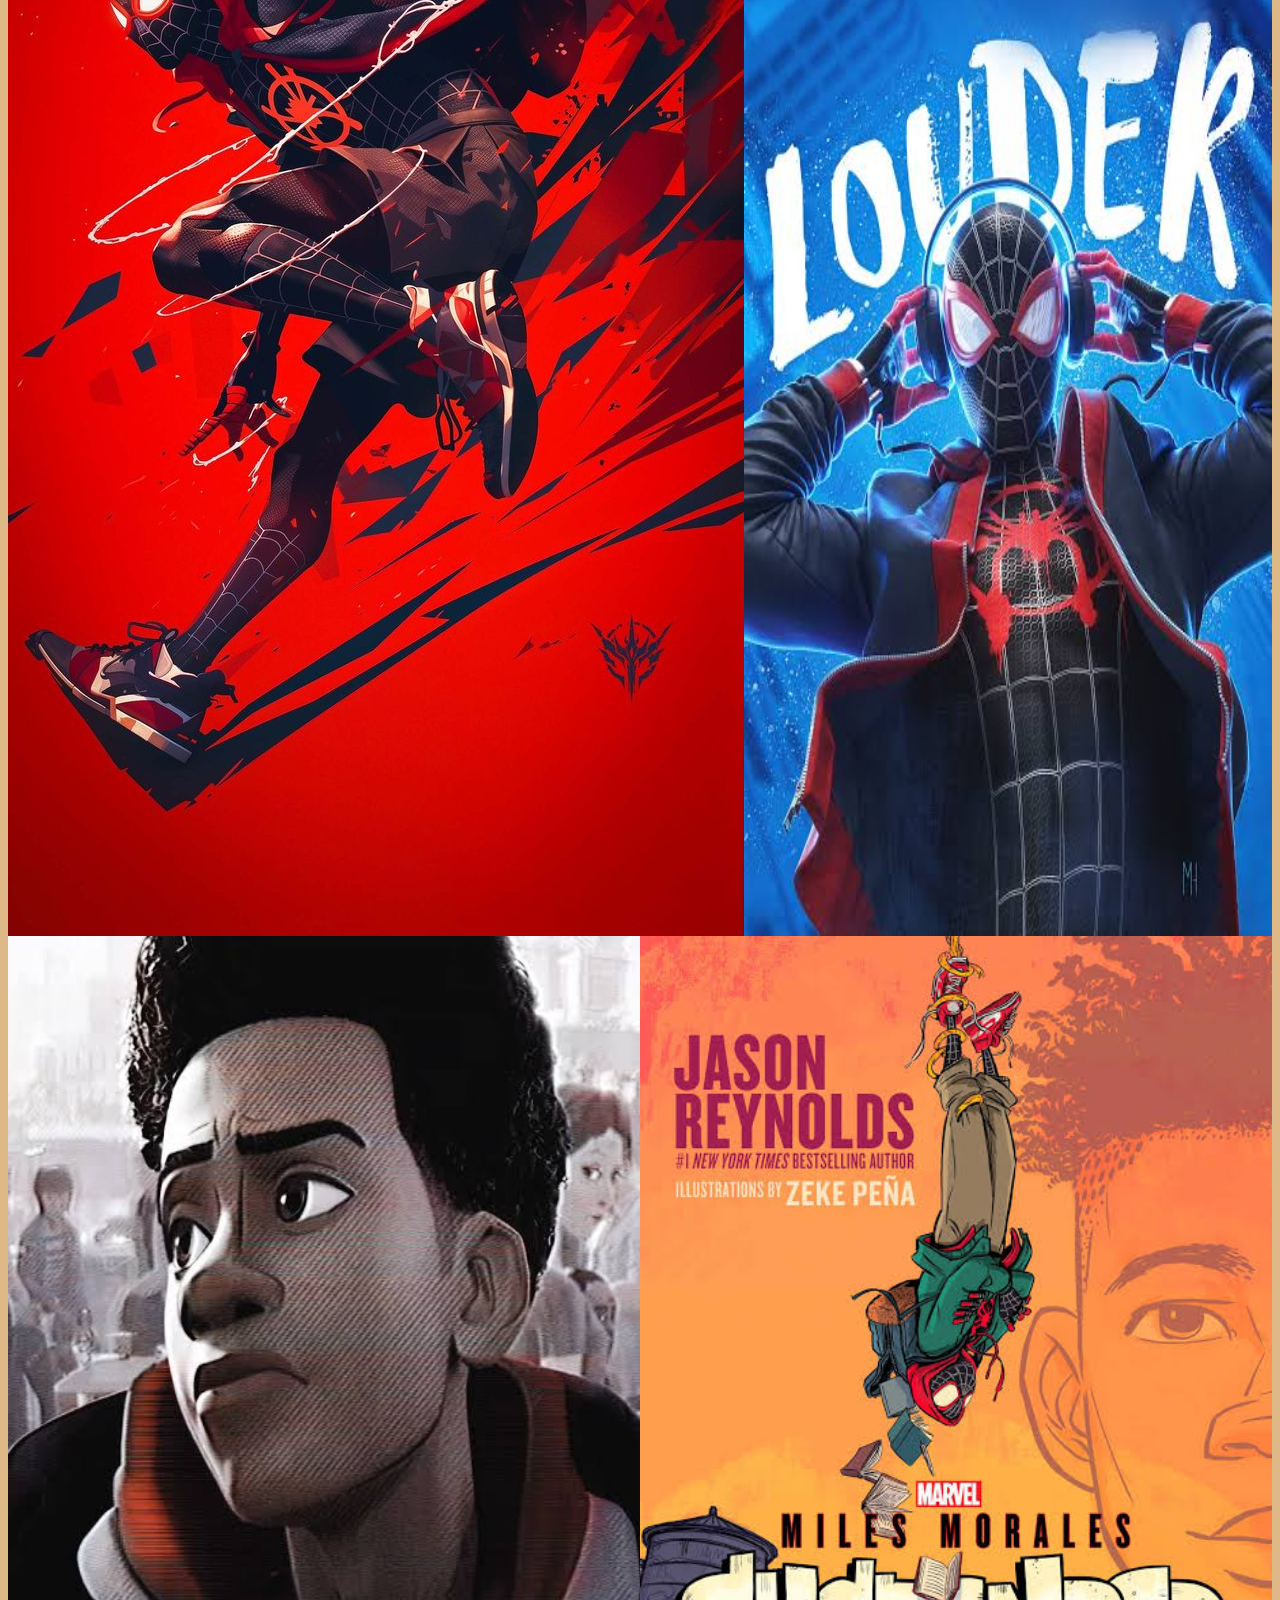
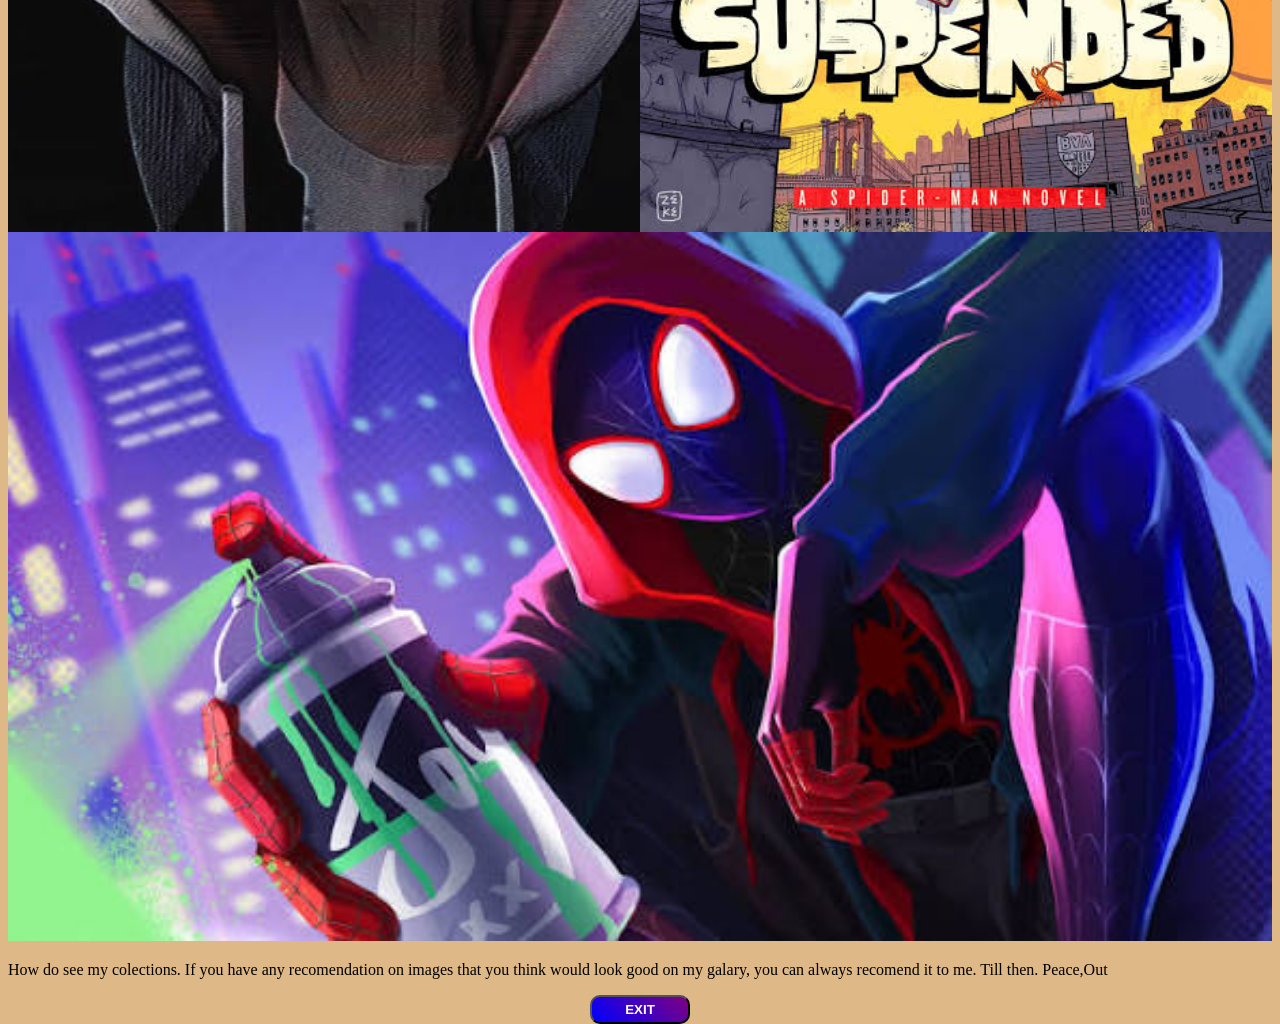
<file: projects/spidey_folder/spidey.html>
<!DOCTYPE html>
<html>
    <head>
        <meta charset="UTF-8">
        <meta name="viewport" content="width=device-width, initial-scale=1.0">
        <title>Spider login</title>
        <link rel="stylesheet" href="spidey.css">
    </head>
<body class="spider-body">
    <h1>Spiderman-Miles</h1>
    <h2 class="spider-header">WELCOME TO MY SPIDERMAN WALLPAPER HUB</h2>
  <div class="spid_imgs">

        <div class="spider_container">
            <p class="text-box"> "welcome to my collection of spiderman wallpapers,hope you enjoy them.
              ⚡ This isn't some random drop -it's a full-on visual loadout of some of 
              the cleanest spiderman design out there. 🎯From high action shots,comic
              shots to cool aesthetic vibes. Every wallpaper here was picked to give 
              my screen that main character energy. 📱📟Wether  you're customizing  your phone
              or leveling up your desktop, you'll definitelyfind something that hits different.<br>
              🧩Scroll through, explore, and lock in your favourite.<br>
              🔥Choose your vibes. set your style.stand out.<br>
              Stay sharp......stay iconic." </p>

          <div class="spidey_image_group1">
            <img src="Spider-Man_Into_the_Spider-Verse_poster.png" class="Spider-Verse">
            <img src="Miles_morales.jpg" class="Spider-Verse">
          </div>
        </div>

          <div class="spidey_image_group2">
            <img src="spidey_chilling.jpg" class="sweet">
            <img src="pure_spidey_vibes.jpeg" class="vibes">
          </div>

          <div class="spidey_image_group3">
            <img src="nonchalant_miles.jpeg" class="nonchalant">
            <img src="comic_spidey.jpeg" class="comic">
          </div> 

          <img src="Spidey-out.jpeg" class="out">
  </div> 

        <footer>
            <p> How do see my colections. If you have any recomendation 
                on images that you think would look good on my galary,
                you can always recomend it to me. Till then. Peace,Out</p>
                <a href="../../index.html">
                <button class="miles_button">EXIT</button>
                </a>
        </footer>
     
</body>
</html>
</file>
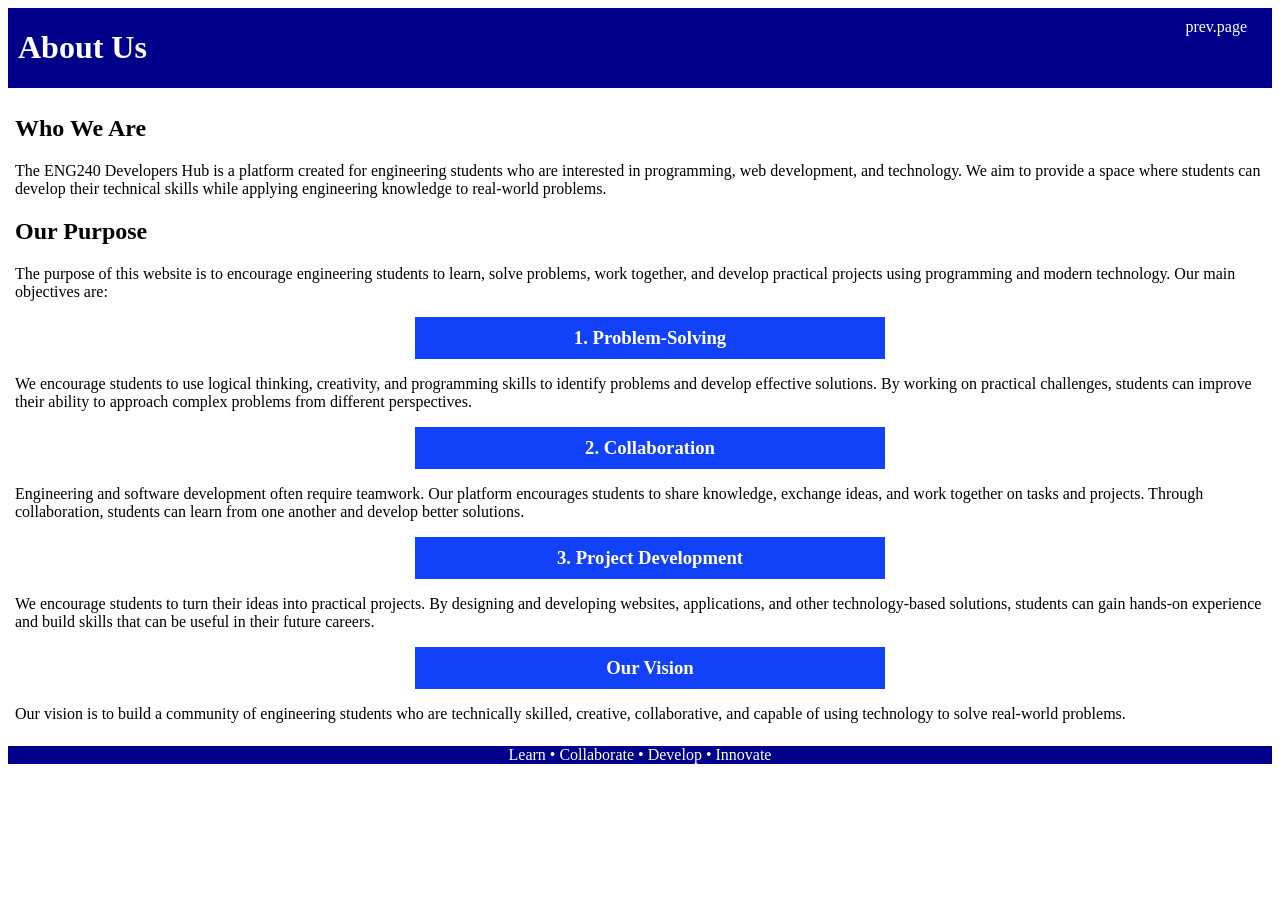
<file: projects/the_ocean/About.html>
<!DOCTYPE html>

<html>
<head>
  <meta charset="UTF-8">
  <meta name="viewport" content="width=device-width, initial-scale=1.0">
  <link rel="stylesheet" href="style.css"/>
  <title>About page</title>
</head>
<body>
<header class="ocean_general_header">
  <h1 id="about"> About Us</h1>
  <nav>
    <a href="Home.html" class="sec_nav"> prev.page</a>
  </nav>
</header>
<main class="about">
<h2>Who We Are</h2>
<p>The ENG240 Developers Hub is a platform created for engineering students who are interested in programming, web development, and technology. 
   We aim to provide a space where students can develop their technical skills while applying engineering knowledge to real-world problems.</p>

<h2>Our Purpose</h2>
<p>The purpose of this website is to encourage engineering students to learn, solve problems, work together, and develop practical projects using programming and modern technology.
   Our main objectives are:</p>

<h3>1. Problem-Solving</h3>
<p>We encourage students to use logical thinking, creativity, and programming skills to identify problems and develop effective solutions. 
   By working on practical challenges, students can improve their ability to approach complex problems from different perspectives.</p>

<h3>2. Collaboration</h3>
<p>Engineering and software development often require teamwork. Our platform encourages students to share knowledge, exchange ideas, and work together on tasks and projects. 
  Through collaboration, students can learn from one another and develop better solutions.</p>

<h3>3. Project Development</h3>
<p>We encourage students to turn their ideas into practical projects. By designing and developing websites, applications, and other technology-based solutions, 
  students can gain hands-on experience and build skills that can be useful in their future careers.</p>

<h3>Our Vision</h3>
<p>Our vision is to build a community of engineering students who are technically skilled, creative, collaborative, and capable of using technology to solve real-world problems.</p>
</main>

<footer>
Learn • Collaborate • Develop • Innovate<br>
</footer>
</body>
</html>
</file>
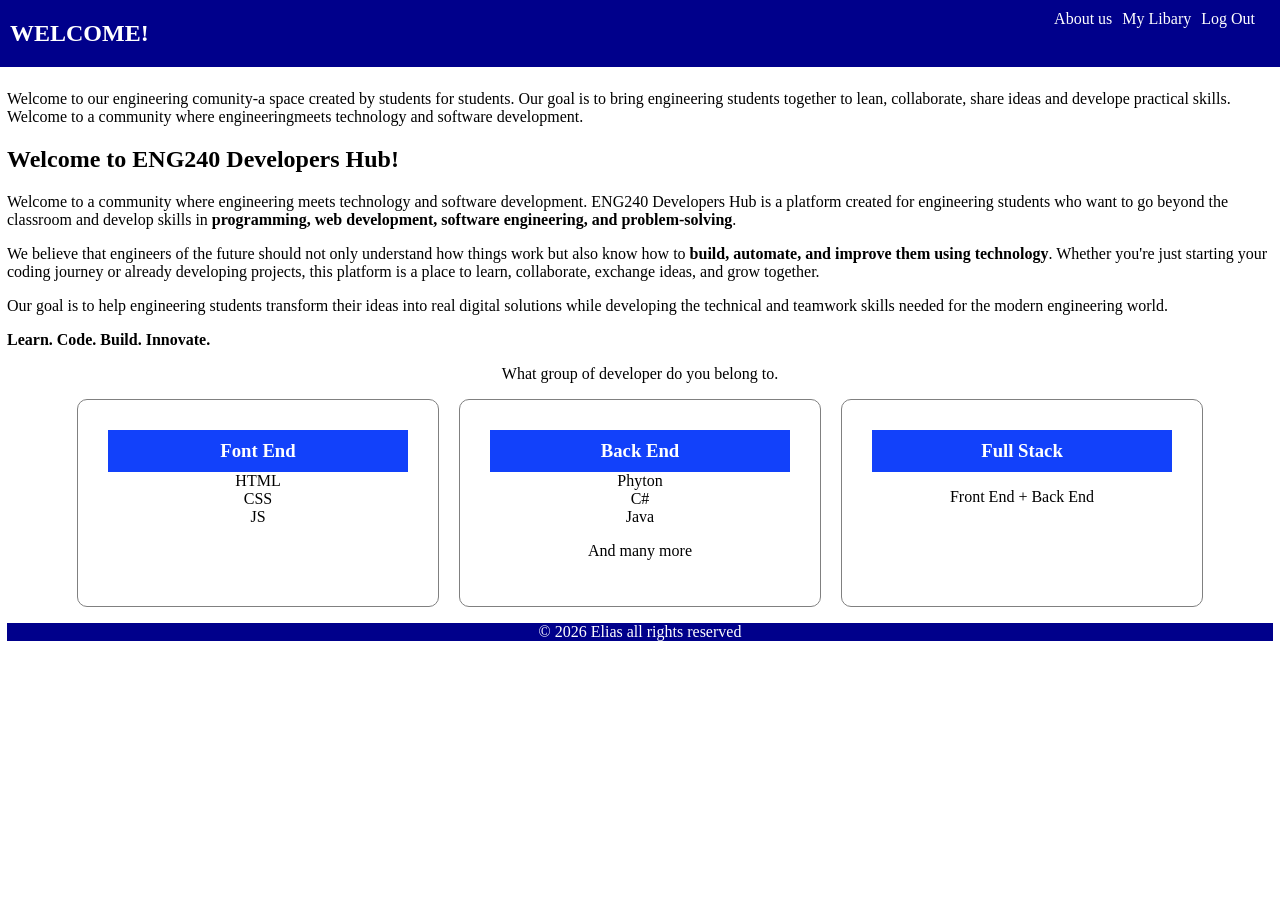
<file: projects/the_ocean/Home.html>
<!DOCTYPE html>

<html>
<head>
  <meta charset="UTF-8">
  <meta name="viewport" content="width=device-width, initial-scale=1.0">
  <link rel="stylesheet" href="style.css"/>
  <title>ENG240 programers!</title>
</head>
<body class="in-body">
<div class="container">

<header class="ocean_general_header">
    <h2>WELCOME!</h2>

      <nav> 
          <a href="About.html" class="sec_nav">About us</a>
          <a href="My_libary.html" class="sec_nav"> My Libary</a>
          <a href="index.html" class="sec_nav"> Log Out</a>
      </nav>
</header>

<main>
  <p>Welcome to our engineering comunity-a space created by students for students. Our goal is to bring engineering students together to
    lean, collaborate, share ideas and develope practical skills. Welcome to a community where engineeringmeets technology and software development.</p>
    
    <h2>Welcome to ENG240 Developers Hub!</h2>

Welcome to a community where engineering meets technology and software development.

ENG240 Developers Hub is a platform created for engineering students who want to go beyond the classroom and develop skills in <strong>programming, web development, software engineering, and problem-solving</strong>.
<p> We believe that engineers of the future should not only understand how things work but also know how to <strong>build, automate, and improve them using technology</strong>. 
Whether you're just starting your coding journey or already developing projects, this platform is a place to learn, collaborate, exchange ideas, and grow together.</p>

<p>Our goal is to help engineering students transform their ideas into real digital solutions while developing the technical and teamwork skills needed for the modern engineering world.</p>
<p><strong>Learn. Code. Build. Innovate.</strong></p>

<p id="intro_dev_group">What group of developer do you belong to.</p>
<section id="dev_group">
    <div>
      <h3>Font End</h3>
        HTML<br>
        CSS<br>
        JS
    </div>
    <div>
      <h3>Back End</h3>
        Phyton<br>
        C#<br>
        Java<br>
        <p>And many more</p>
    </div>
    <div>
      <h3>Full Stack</h3>
      <p>Front End + Back End</p>
    </div>
</section>

<footer>
  <p>&copy; 2026 Elias all rights reserved</p>
</footer>
</main>
</body>
</html>
</file>
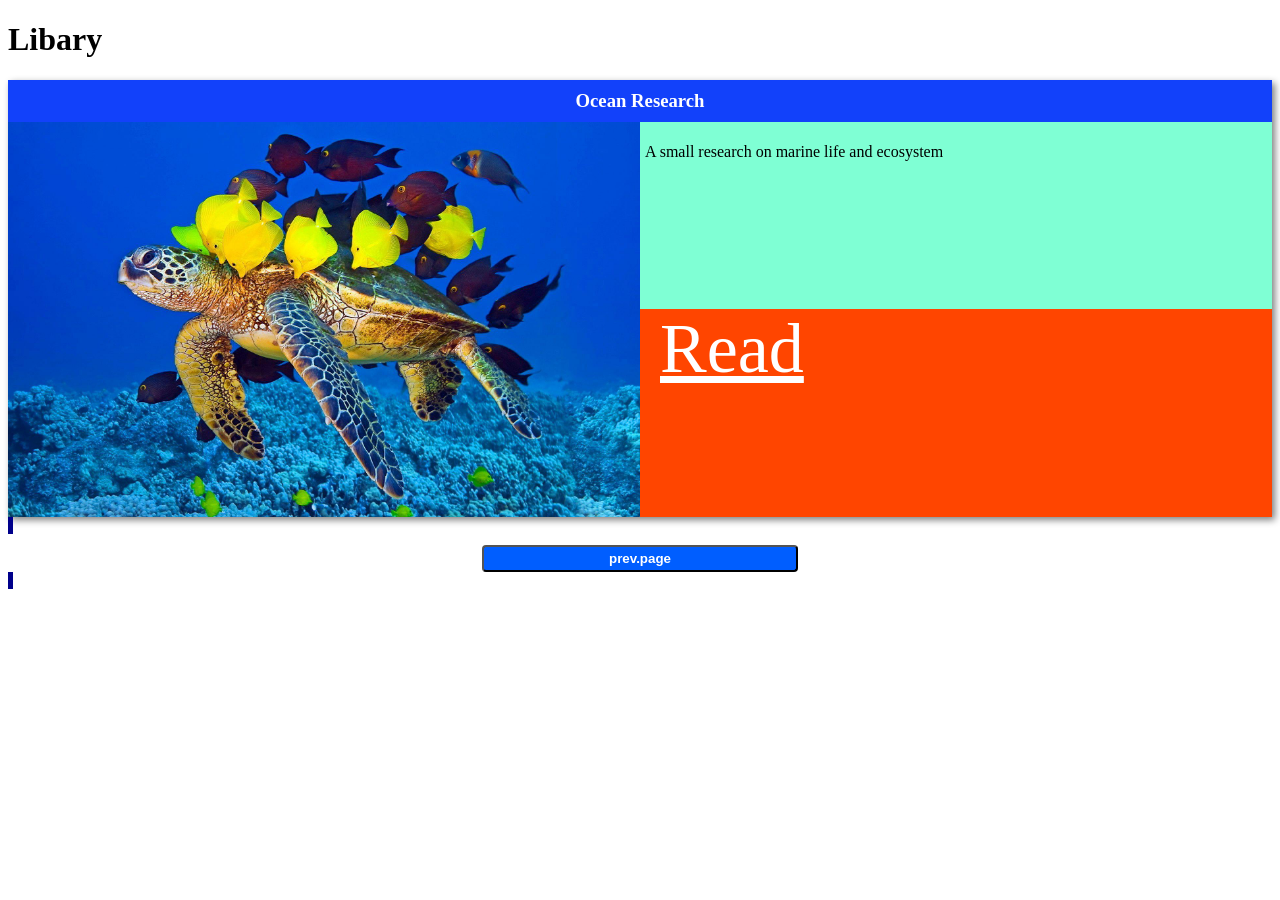
<file: projects/the_ocean/My_libary.html>
<!DOCTYPE html>
<html>
    <head>
        <meta charset="UTF-8">
        <meta name="viewport" content="width=device-width, initial-scale=1.0 ">
        <link rel="stylesheet" href="style.css"/>
        <title>project page</title>
    </head>

<body>
    <h1>Libary</h1>

      <div class="libary_container">
        <div class="libary_header"><h3>Ocean Research</h3></div>
        <div class="libary_img1"><img src="marine-life.jpg" id="libary_images" alt="turtoise"></div>
        <div class="libary_main"><p>A small research on marine life and ecosystem</p></div>
        <diV class="libary_footer"><a href="ocean-notes.html">Read</a></diV>
      </div>
      
    <a href="Home.html" class="sec_nav"> 
      <button id="libary_button">prev.page</button>
    </a>
</body>
</html>
</file>
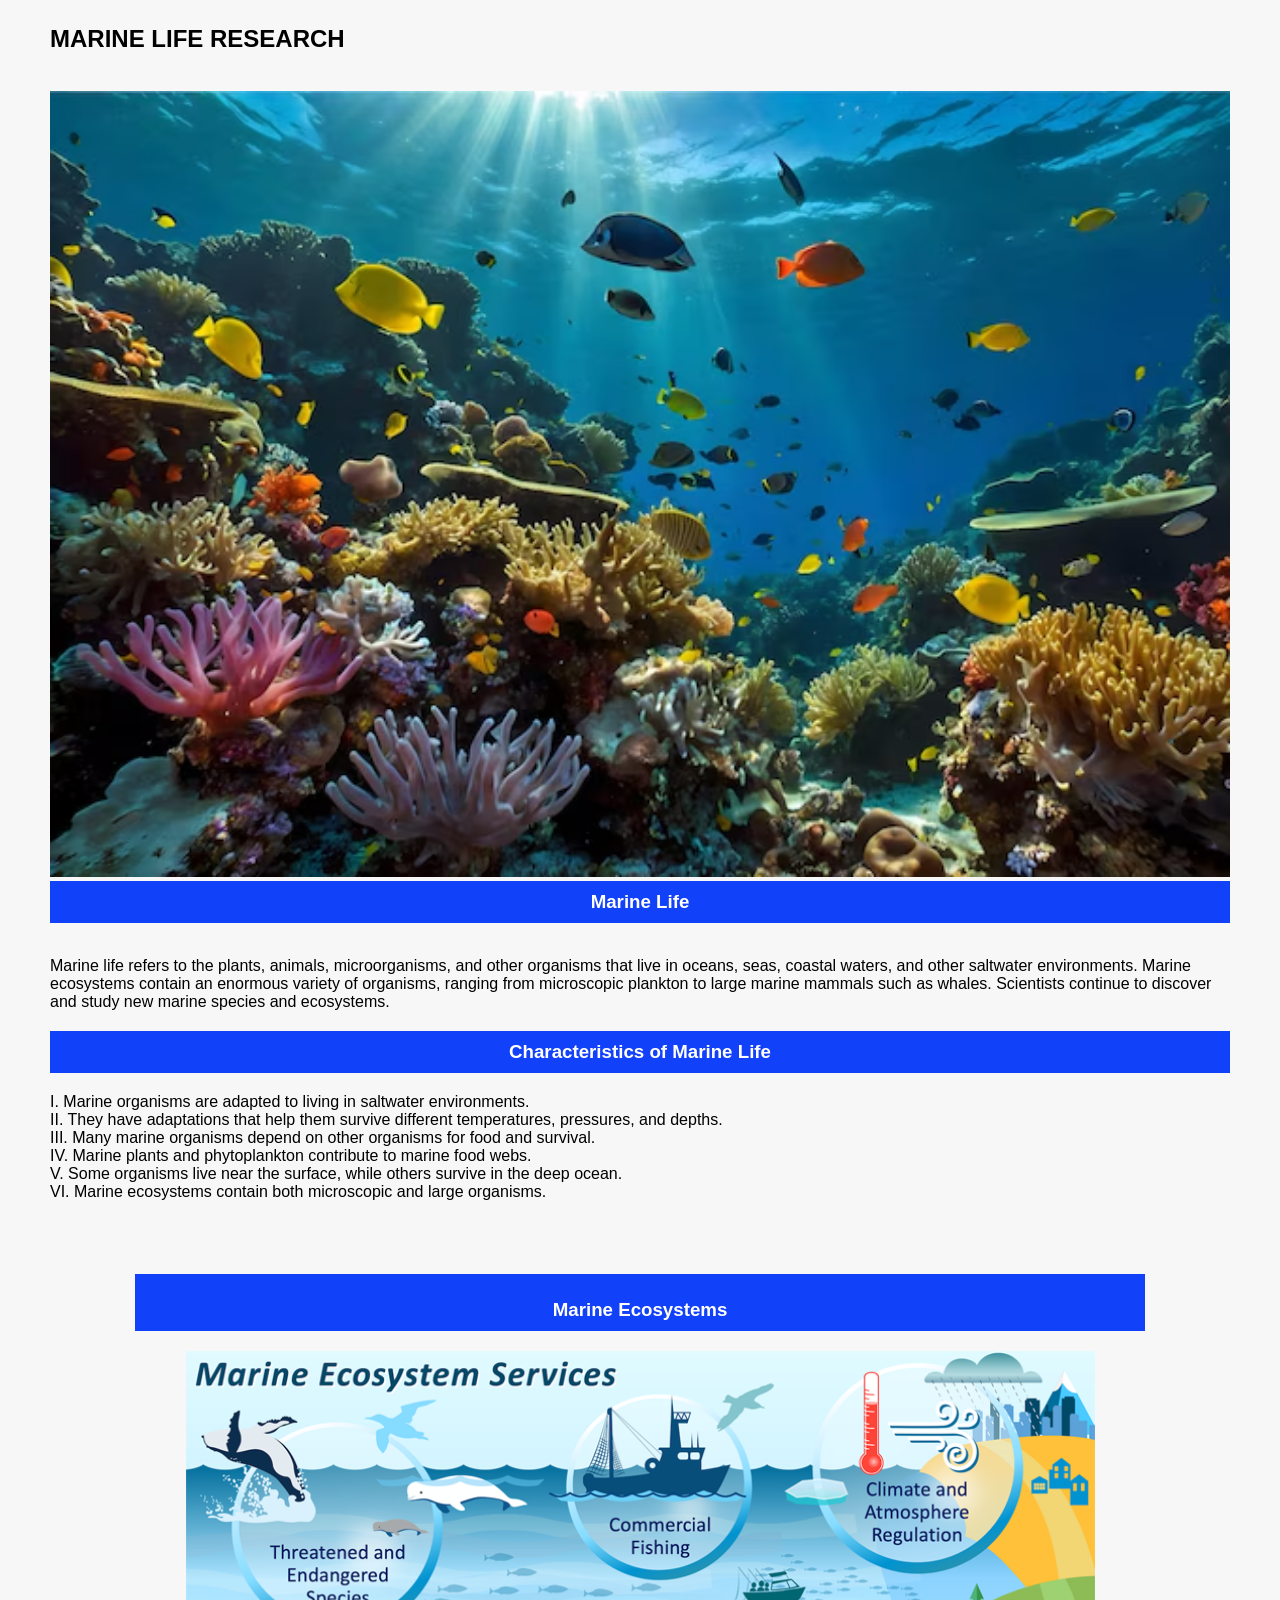
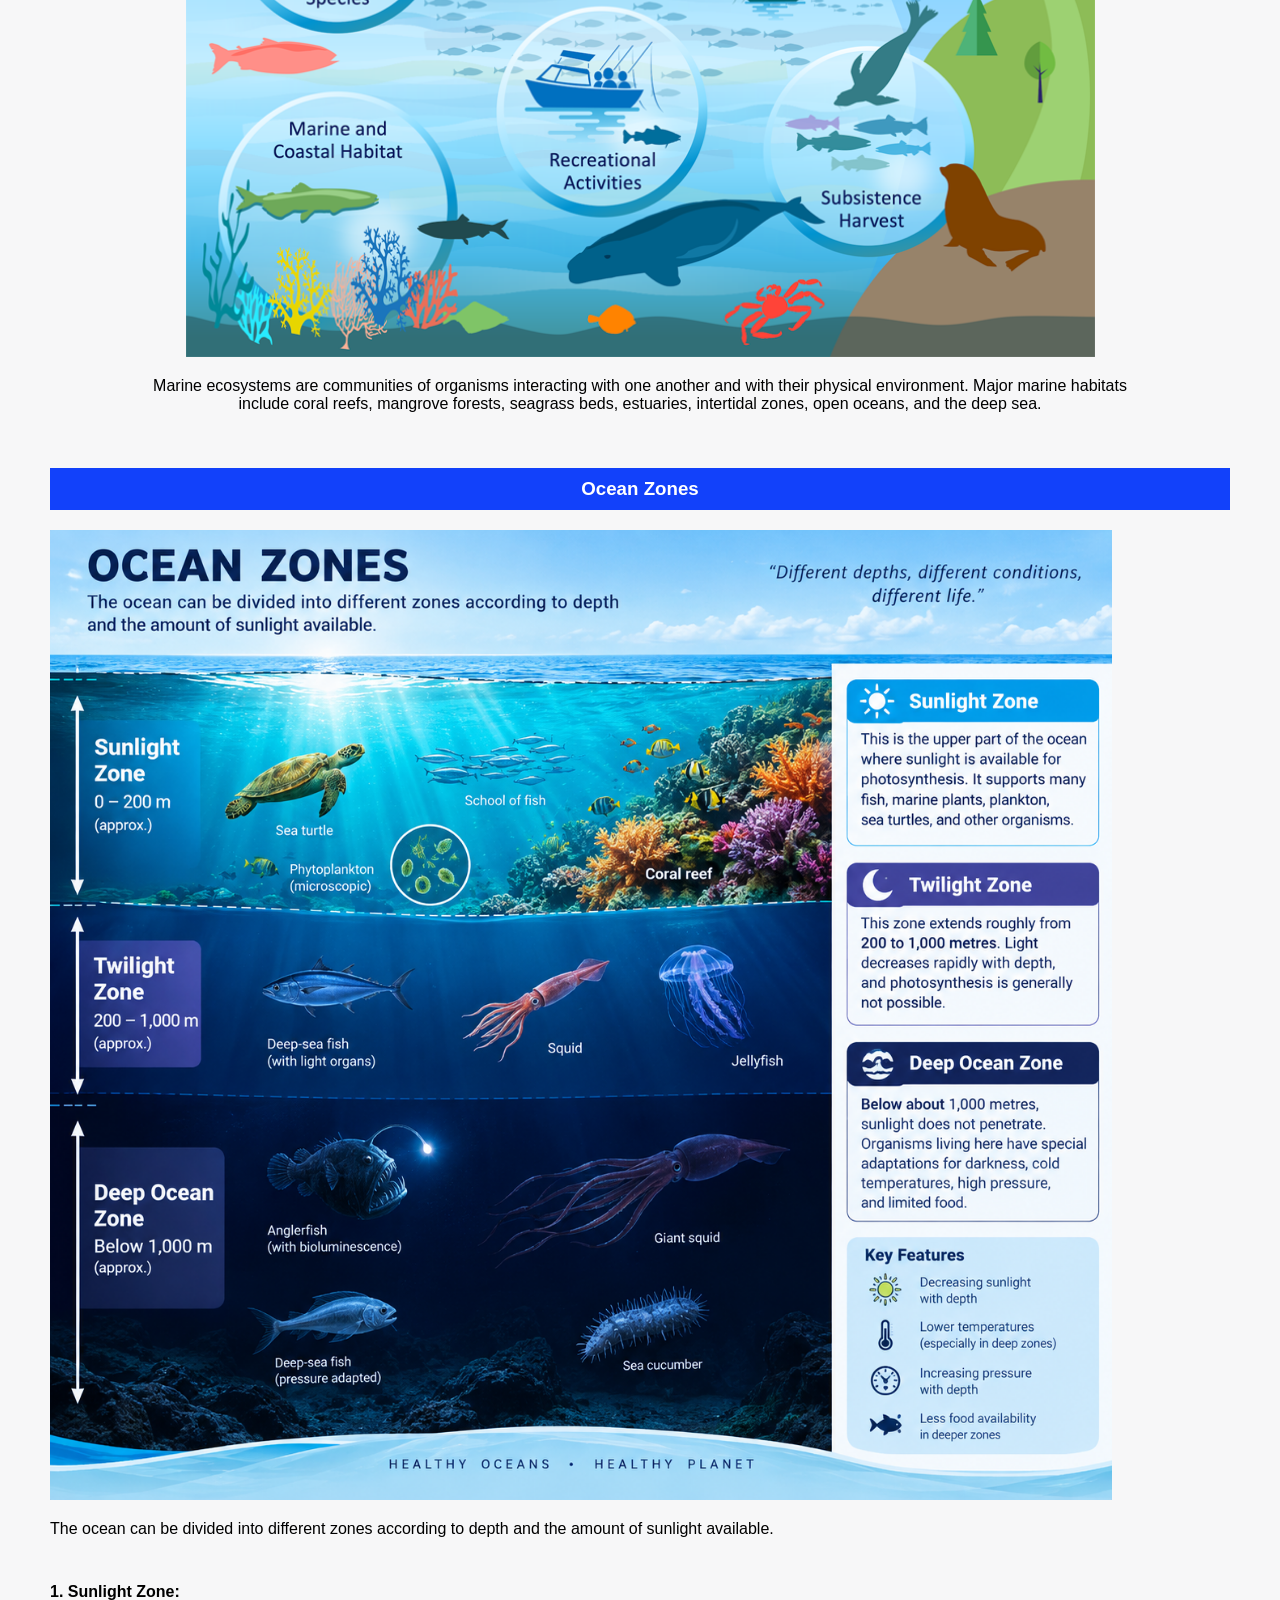
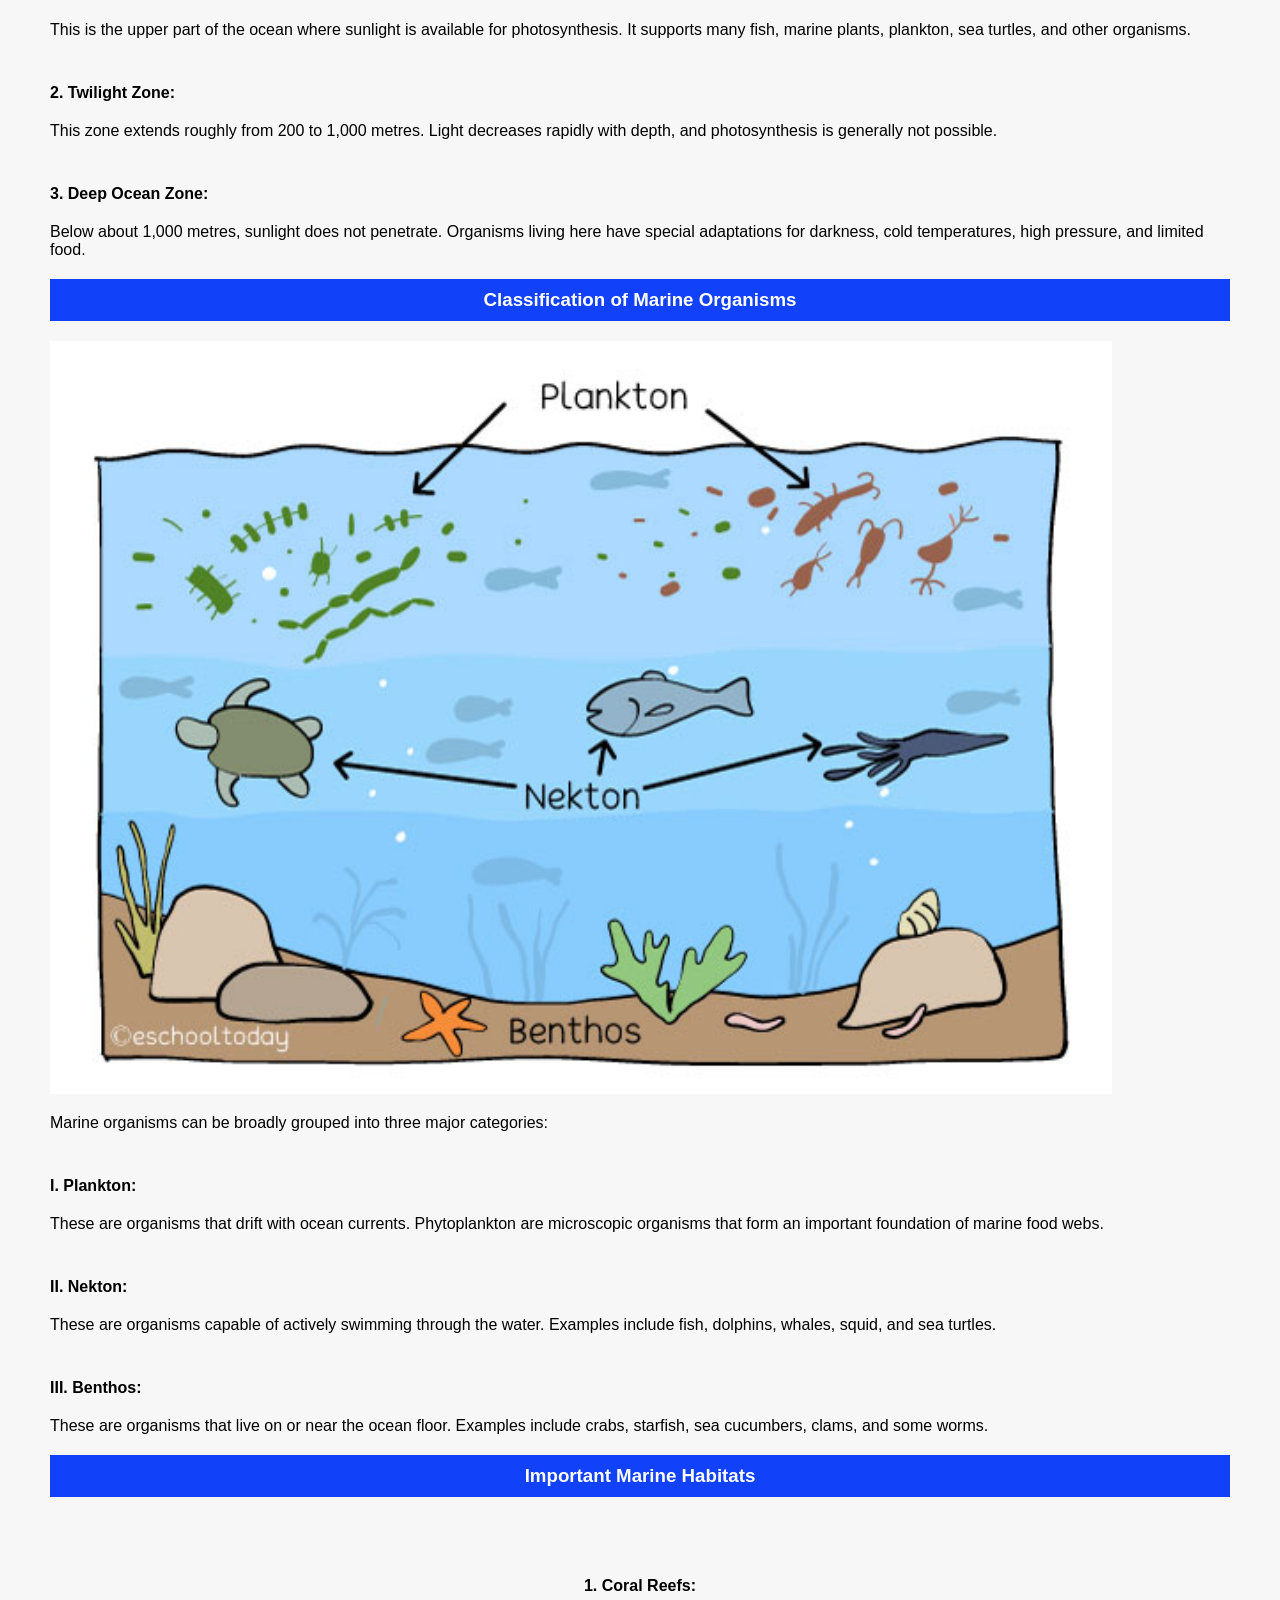
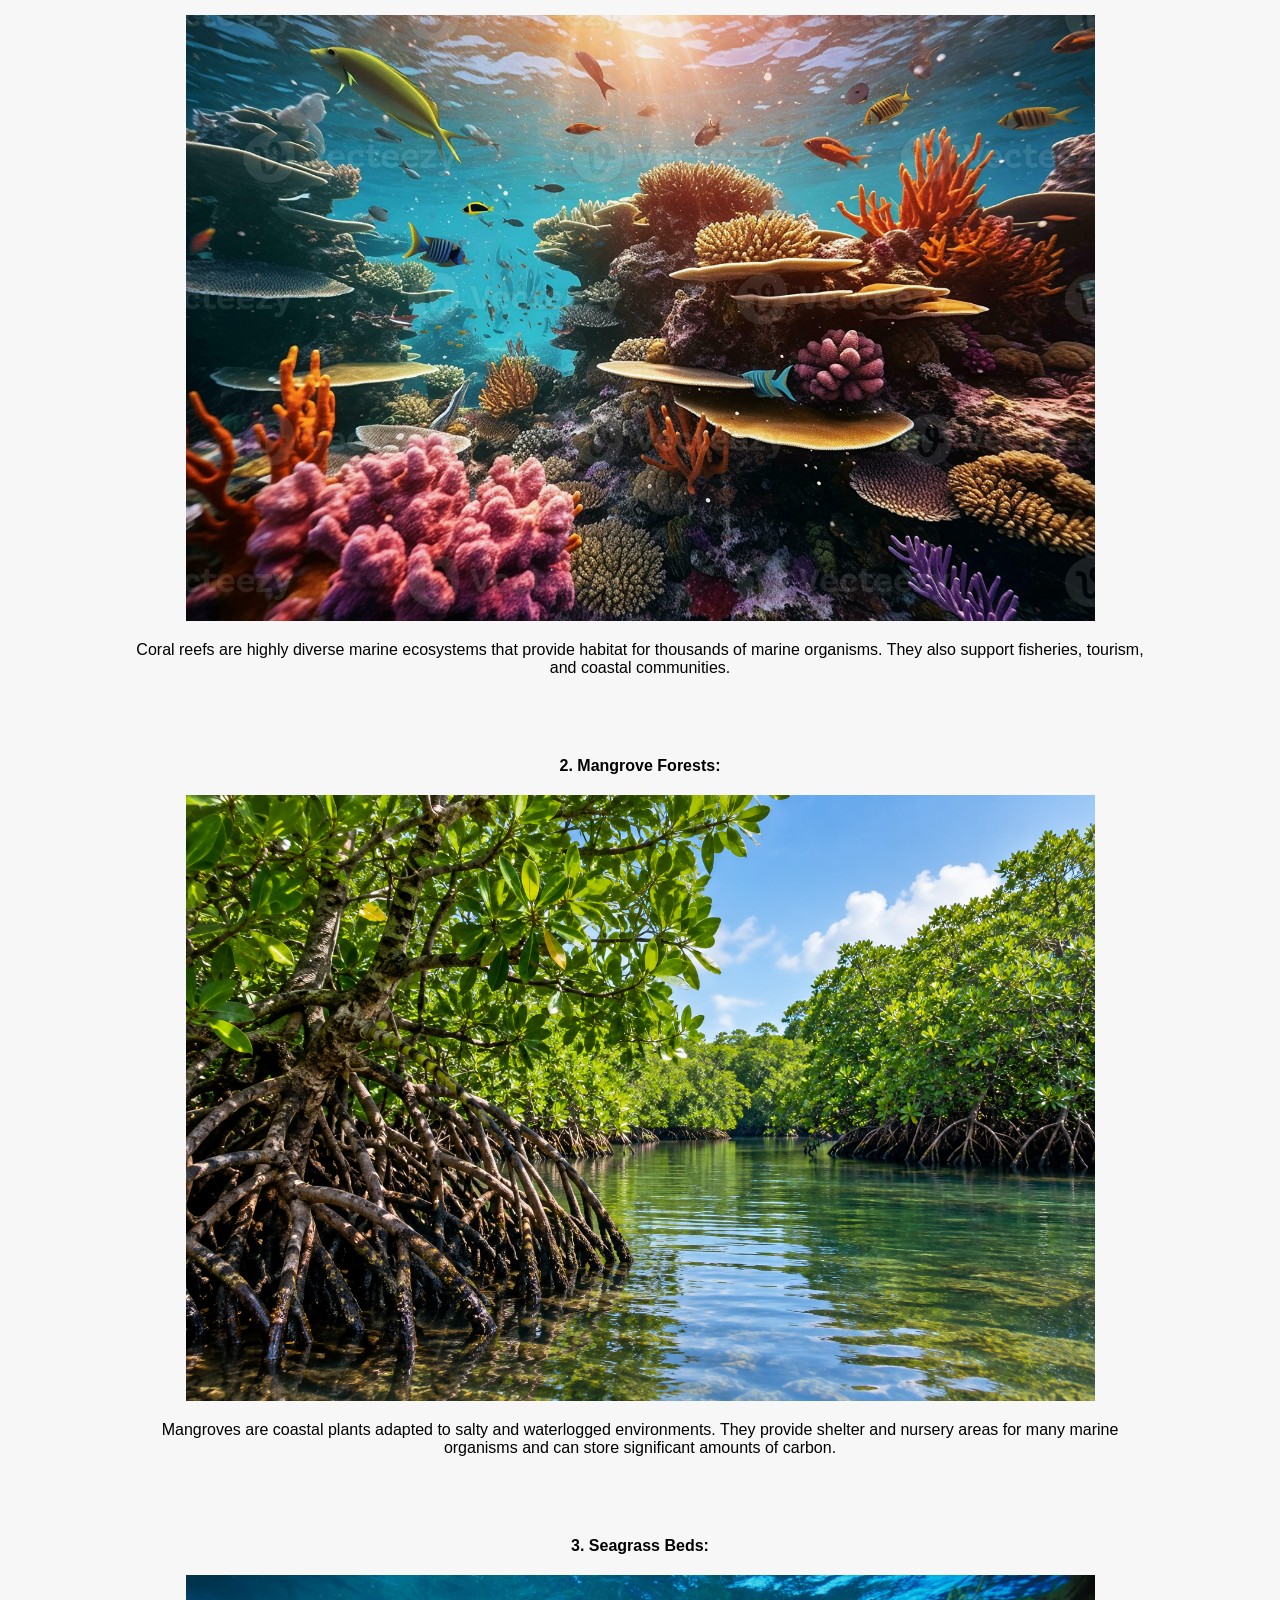
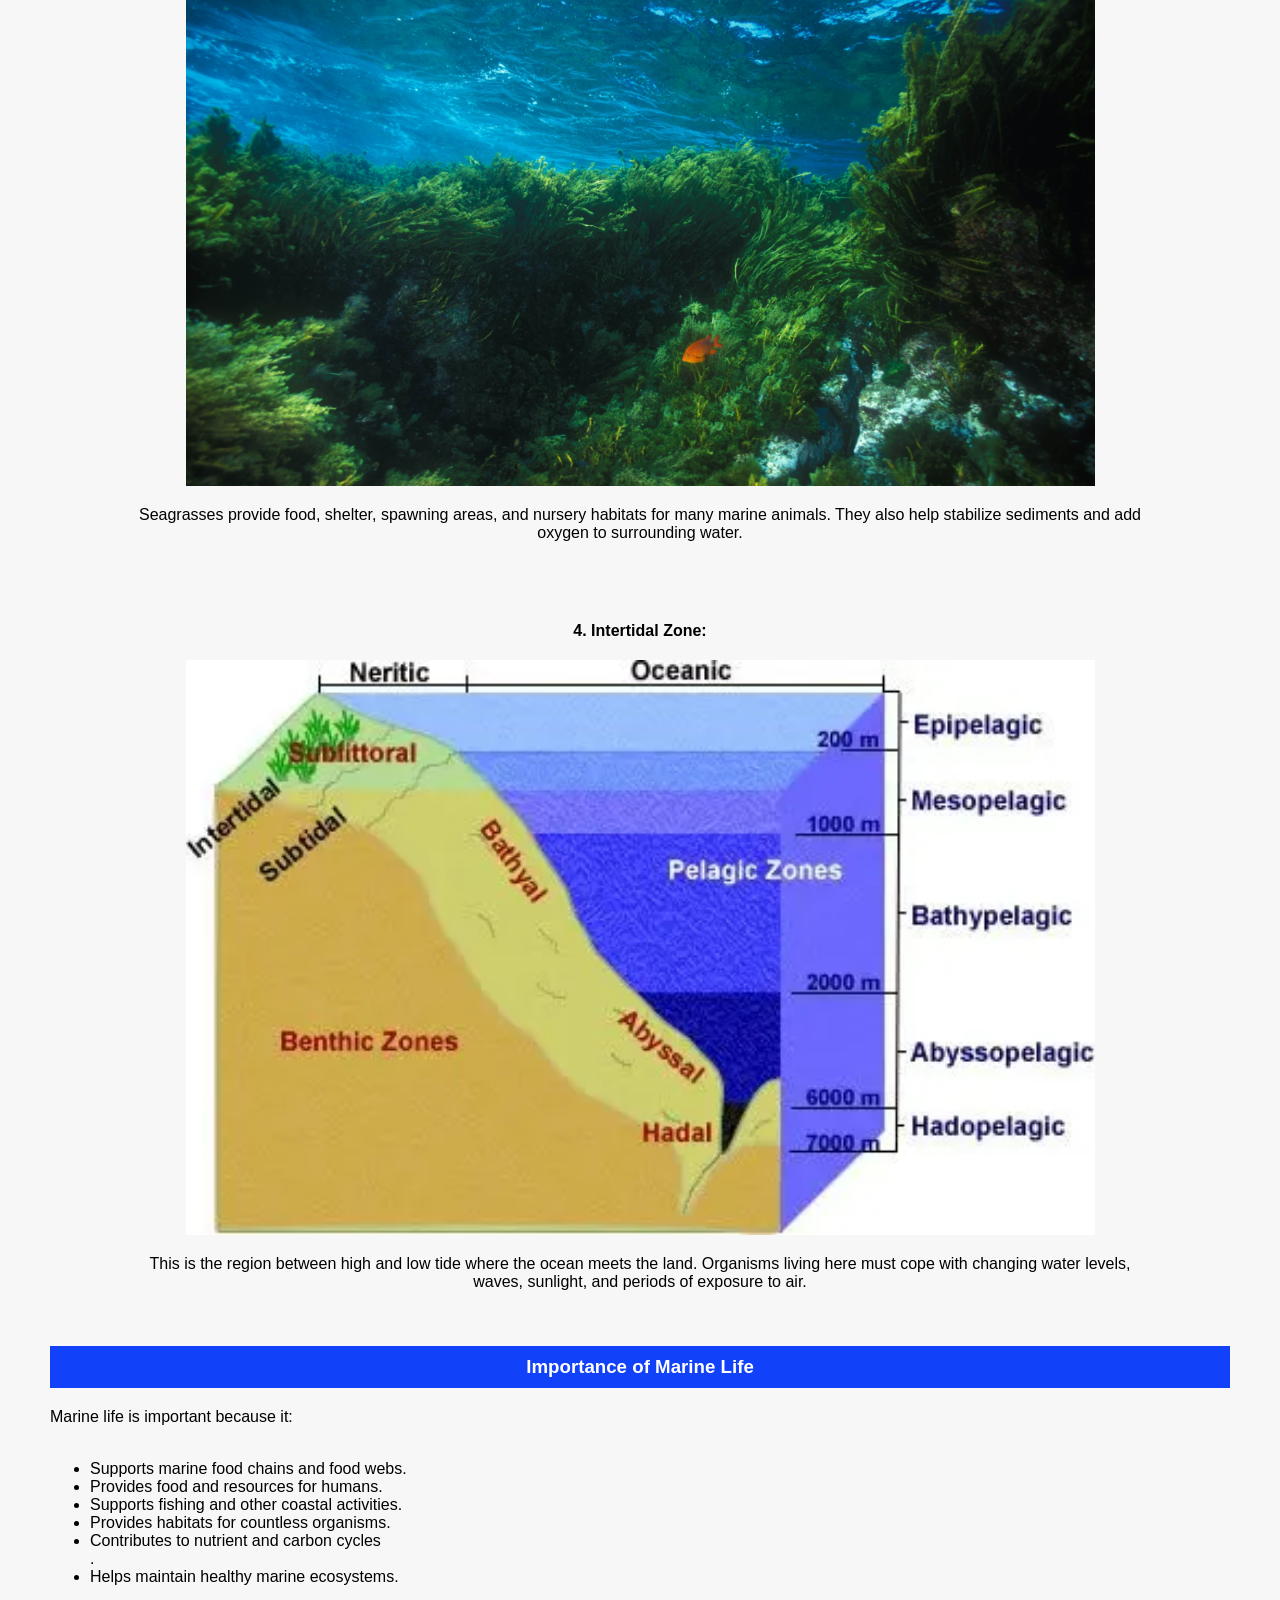
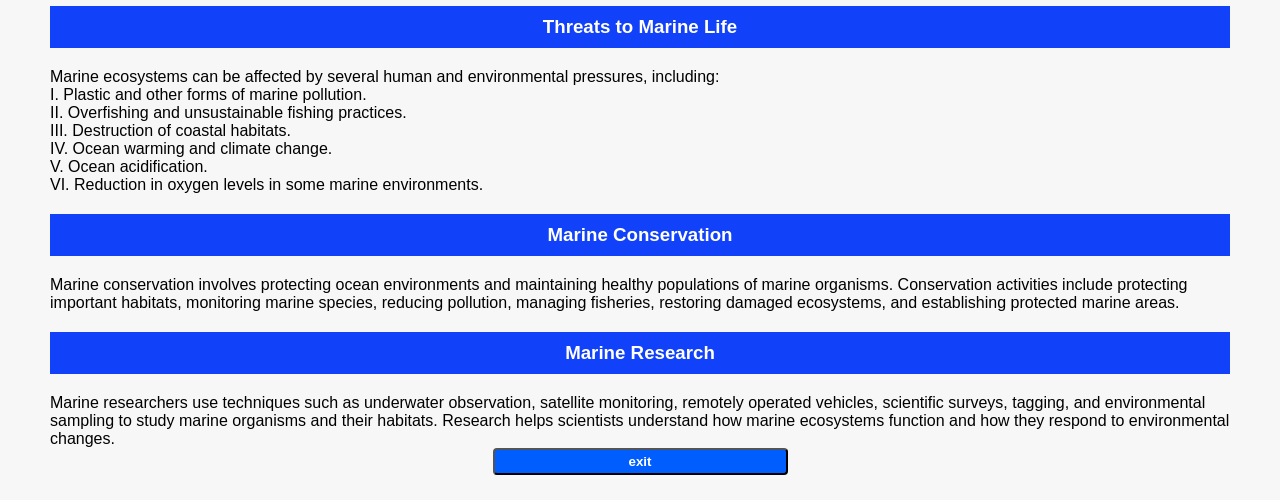
<file: projects/the_ocean/ocean-notes.html>
<!Doctype Html>
<Html>
    <head>
    <meta charset="UTF-8">
    <meta name="viewport" content="width=device-width, initial-scale=1.0">
    <title> Mrine Beautiful</title>
    <link rel="stylesheet" href="style.css">
    </head>
<body class="notes">
    <header>
      <h2>MARINE LIFE RESEARCH</h2><br>
      <img src="marine_life.avif" alt="ocean" id="marine_life">
      <h3>Marine Life</h3><br>

     <p>Marine life refers to the plants, animals, microorganisms, and other organisms that live in oceans, seas, coastal waters, and other saltwater environments.
     Marine ecosystems contain an enormous variety of organisms, ranging from microscopic plankton to large marine 
     mammals such as whales. Scientists continue to discover and study new marine species and ecosystems.</p>
</header>
<div id="marine">
  <h3>Characteristics of Marine Life</h3>
    I. Marine organisms are adapted to living in saltwater environments.<br>
    II. They have adaptations that help them survive different temperatures, pressures, and depths.<br>
    III. Many marine organisms depend on other organisms for food and survival.<br>
    IV. Marine plants and phytoplankton contribute to marine food webs.<br>
    V. Some organisms live near the surface, while others survive in the deep ocean.<br>
    VI. Marine ecosystems contain both microscopic and large organisms.<br><br>

  <div class="marine_eco-systems">
    <h3>Marine Ecosystems</h3>
    <img src="marine_eco_systems.png" class="ocean_notes_images" alt="img.marine_ecosystems"><br>
    <p>Marine ecosystems are communities of organisms interacting with one another and with their physical environment. Major marine habitats include coral reefs, mangrove forests, seagrass beds, estuaries, intertidal zones, open oceans, and the deep sea.</p>
  </div>

  <div classs="ocean_zones">
    <h3>Ocean Zones</h3>
    <img src="ocean_zones.png" class="ocean_notes_images" alt="ocean_zones">
      <p>The ocean can be divided into different zones according to depth and the amount of sunlight available.</p>

    <div class=" sunlight_zone">
      <h4>1. Sunlight Zone:</h4>
      <p>This is the upper part of the ocean where sunlight is available for photosynthesis. It supports many fish, marine plants, plankton, sea turtles, and other organisms.</p>
    </div>

    <div class="twilight_zone">
      <h4>2. Twilight Zone:</h4>
      <p>This zone extends roughly from 200 to 1,000 metres. Light decreases rapidly with depth, and photosynthesis is generally not possible.</p>
    </div>

    <div class="deep_ocean_zone">
      <h4>3. Deep Ocean Zone:</h4>
      <p>Below about 1,000 metres, sunlight does not penetrate. Organisms living here have special adaptations for darkness, cold temperatures, high pressure, and limited food.</p>
    </div>
  </div>
  <h3>Classification of Marine Organisms</h3>
  <img src="ocean_in_one.jpg" class="ocean_notes_images" alt="squid, and sea_turtles">
  <p>Marine organisms can be broadly grouped into three major categories:</p>

  <h4>I. Plankton:</h4>
  <p>These are organisms that drift with ocean currents. Phytoplankton are microscopic organisms that form an important foundation of marine food webs.</p>

  <h4>II. Nekton:</h4>
  <p>These are organisms capable of actively swimming through the water. Examples include fish, dolphins, whales, squid, and sea turtles.</p>

  <h4>III. Benthos:</h4>
  <p>These are organisms that live on or near the ocean floor. Examples include crabs, starfish, sea cucumbers, clams, and some worms.</p>

  <h3>Important Marine Habitats</h3>
  <diV class="marine_eco-systems">
    <h4>1. Coral Reefs:</h4>
    <img src="coral_reef_beauty.jpg" class="ocean_notes_images" alt="coral reef image">
    <p>Coral reefs are highly diverse marine ecosystems that provide habitat for thousands of marine organisms. They also support fisheries, tourism, and coastal communities.</p>
  </diV>

  <diV class="marine_eco-systems">
    <h4>2. Mangrove Forests:</h4>
    <img src="mangrove_beauty.png" class="ocean_notes_images" alt="mangrove-image">
    <p>Mangroves are coastal plants adapted to salty and waterlogged environments. They provide shelter and nursery areas for many marine organisms and can store significant amounts of carbon.</p>
  </diV>

  <div class="marine_eco-systems">
    <h4>3. Seagrass Beds:</h4>
    <img src="seagrass_bed.jpg" class="ocean_notes_images" alt="seagrass-bed">
    <p>Seagrasses provide food, shelter, spawning areas, and nursery habitats for many marine animals. They also help stabilize sediments and add oxygen to surrounding water.</p>
  </div>

  <div class="marine_eco-systems">
    <h4>4. Intertidal Zone:</h4>
    <img src="interdial_zone.webp" class="ocean_notes_images" alt="interdial-zone">
    <p>This is the region between high and low tide where the ocean meets the land. Organisms living here must cope with changing water levels, waves, sunlight, and periods of exposure to air.</p>
  </div>
  <h3>Importance of Marine Life</h3>

  Marine life is important because it:<br><br>
  <ul>
    <li>Supports marine food chains and food webs.</li>
    <li>Provides food and resources for humans.</li>
    <li>Supports fishing and other coastal activities.</li>
    <li>Provides habitats for countless organisms.</li>
    <li>Contributes to nutrient and carbon cycles</li>.
    <li>Helps maintain healthy marine ecosystems.</li>
  </ul>

  <h3>Threats to Marine Life</h3>

  Marine ecosystems can be affected by several human and environmental pressures, including:<br>

  I. Plastic and other forms of marine pollution.<br>
  II. Overfishing and unsustainable fishing practices.<br>
  III. Destruction of coastal habitats.<br>
  IV. Ocean warming and climate change.<br>
  V. Ocean acidification.<br>
  VI. Reduction in oxygen levels in some marine environments.<br>

  <h3>Marine Conservation</h3>

  Marine conservation involves protecting ocean environments and maintaining healthy populations of marine organisms. Conservation activities include protecting important habitats, monitoring marine species, reducing pollution, managing fisheries, restoring damaged ecosystems, and establishing protected marine areas.

  <h3>Marine Research</h3>

  Marine researchers use techniques such as underwater observation, satellite monitoring, remotely operated vehicles, scientific surveys, tagging, and environmental sampling to study marine organisms and their habitats. Research helps scientists understand how marine ecosystems function and how they respond to environmental changes.
</div>
    <a href="My_libary.html" class="full_align">
      <button class="exit-button">exit</button>
    </a>
   </body>
</Html>
</file>
<file: style.css>
/*MY Portfolio styles*/
body{
    margin: 0;
    height: 100vh;
    font-family: Arial, Helvetica, sans-serif;
}

.stylish{
    height: 200px;
    width: 200px;
    border-radius: 100px;
}

/* NAVBAR */
nav{
    background-color: black;
    padding: 10px;
}

nav ul{
    display: flex;
    list-style: none;
}

nav a {
    padding: 8px 15px;
    color: white;
}
/* HERO */
.hero{
    text-align: center;
    padding: 80px 20px;
    background: linear-gradient(to right,
     purple,blue);
     color:white;
}

.hero button{
    margin-top: 15px;
    padding:12px 25px;
    border:none;
    border-radius: 8px;
    background: linear-gradient(to right,
    purple,blue);
    color:white;
    font-weight: bold;
    cursor: pointer;
    transition: 0.3s ease;
    box-shadow: 0 0 15px purple;
}

.hero button:active{
    transform: scale(0.95)
}

.hero button:hover{
    transform:scale(1.05);
    opacity:0.9;
}
/*project section starts from here*/
section{
    padding: 50px 20px;
    text-align: center;
}

.project{
    margin: 20px auto;
    padding: 20px;
    border: 1px solid #ccc;
    width:90%;
    max-width: 350px;
    border-radius: 10px;
    box-shadow: 3px 3px 7px gray;
}

#project_area .project_card{
    color: blue;
}

.project:hover{
    transform:scale(1.05);
}
a{
    text-decoration: none;
}
footer{
   text-align: center;
}
#portfolio_btn{
    background-color: gray;
    color: white;
    padding: 10px 20px;
    border: none;
    border-radius: 10px;
}

.login{

    display: flex;
    justify-content: center;
    align-items: center;
    
    background-image: url("projects/login-page/winter_love.jpg");
    background-size: cover;
    background-position: center;
    background-repeat: no-repeat;
}

.container{
    border: 1px solid rgba(255, 255, 255, 0.3);
    background-color: rgba(0, 0, 0, 0.45);
    backdrop-filter: blur(8px);
    padding: 30px;
    border-radius: 16px;
}

#name{
    color: white;
    text-align: center;
    margin-bottom: 15px;
}

.space{
    height: 200px;
    width: 200px;
    border-radius: 100px;
}

.input-box{
    position: relative;
    margin: 0, 0, 20px 0;
    width: 100%;
}

.input-box input{
    width: 100%;
    padding: 14px 0 6px;
    border: none;
    background: transparent;
    border-bottom: 2px solid white;
    outline: none;
    color: white;
}

.input-box input::placeholder{
    font-size: 14px;
    color: rgba(255, 255, 255, 0.85);
}

.input-box input:focus::placeholder{
    opacity: 0.3;
}
   
.login-button{
    margin: 20px;
    width: 100px;
    padding: 10px 28px;
    letter-spacing: 1px;
    font-size: 16px;
    border-radius: 25px;
    background: linear-gradient( 45deg,
    purple, blue);
    color: white;
}

.button{
    display: flex;
    flex-direction: row;
    justify-content: center;
    gap: 20px;
     margin-top: 10px;
}
 .button .login-button{
    margin: 0;
    text-shadow: 0 1px 3px rgba(0, 0, 0, 0.4);
 }

 .login-button:hover{
    transform: translate(-2px);
    box-shadow: 0 4px 12px rgba(0, 0, 0, 0.3);
 }
</file>
<file: login_page/style.css>
.login{
    margin: 0;
    height: 100vh;

    display: flex;
    justify-content: center;
    align-items: center;
    
    background-image: url("winter_love.jpg");
    background-size: cover;
    background-position: center;
    background-repeat: no-repeat;
}

.container{
    border: 1px solid rgba(255, 255, 255, 0.3);
    background-color: rgba(0, 0, 0, 0.45);
    backdrop-filter: blur(8px);
    padding: 30px;
    border-radius: 16px;
}

h2{
    color: white;
    text-align: center;
    margin-bottom: 15px;
}

.space{
    height: 200px;
    width: 200px;
    border-radius: 100px;
}

.input-box{
    position: relative;
    margin: 0, 0, 20px 0;
    width: 100%;
}

.input-box input{
    width: 100%;
    padding: 14px 0 6px;
    border: none;
    background: transparent;
    border-bottom: 2px solid white;
    outline: none;
    color: white;
}

.input-box input::placeholder{
    font-size: 14px;
    color: rgba(255, 255, 255, 0.85);
}

.input-box input:focus::placeholder{
    opacity: 0.3;
}
   
.login-button{
    margin: 20px;
    width: 100px;
    padding: 10px 28px;
    letter-spacing: 1px;
    font-size: 16px;
    border-radius: 25px;
    background: linear-gradient( 45deg,
    purple, blue);
    color: white;
}

.button{
    display: flex;
    flex-direction: row;
    justify-content: center;
    gap: 20px;
     margin-top: 10px;
}
 .button .login-button{
    margin: 0;
    text-shadow: 0 1px 3px rgba(0, 0, 0, 0.4);
 }

 .login-button:hover{
    transform: translate(-2px);
    box-shadow: 0 4px 12px rgba(0, 0, 0, 0.3);
 }
/*PORT Folio*/
.stylish{
    height: 200px;
    width: 200px;
    border-radius: 100px;
}

*{
    margin:0;
    padding:0;
    box-sizing: border-box;
    font-family:Arial, sans-serif;
}


/* NAVBAR */
nav{
    display: flex;
    justify-content: space-between;
    padding: 15px 30px;
    background: black;
    color:white;
}

nav ul{
    display: flex;
    list-style: none;
    gap:20px;
}

nav a{
    color:white;
    text-decoration:none;
}

/* HERO */
.hero{
    text-align: center;
    padding: 80px 20px;
    background: linear-gradient(to right,
     purple,blue);
     color:white;
}

.hero button{
    margin-top: 15px;
    padding:12px 25px;
    border:none;
    border-radius: 8px;
    background: linear-gradient(to right,
    purple,blue);
    color:white;
    font-weight: bold;
    cursor: pointer;
    transition: 0.3s ease;
    box-shadow: 0 0 15px purple;
}

.hero button:active{
    transform: scale(0.95)
}

.hero button:hover{
    transform:scale(1.05);
    opacity:0.9;
}

section{
    padding: 50px 20px;
    text-align: center;
}

.project{
    margin: 20px auto;
    padding: 20px;
    border: 1px solid #ccc;
    width:250px;
}

.project:hover{
    transform:scale(1.05);
}
a{
    text-decoration: none;
}
</file>
<file: projects/the_ocean/style.css>
:root{
    --primary-color: darkblue;
}

/*log in page styling*/
#first_page{
    margin: 0;
    height: 100vh;
    display: flex;
    justify-content: center;
    align-items: center;
    padding: 20px;
    box-sizing: border-box;
}

#form_area{
    width: 100%;
    max-width: 450px;
    padding: 30px;
    box-sizing: border-box;

    text-align: center;
    border: 1px solid gray;
    border-radius: 5px;
    box-shadow: 5px 5px 10px rgba(0, 0, 0, 0.2);
}
input{
    width: 100%;
    margin: 10px 5px;
    padding: 5px;
    box-sizing: border-box;
}
.first_page_button {
    width: 100%;
    margin: 10px 5px;
    padding: 5px;
    display: flex;
    flex-direction: row;
    box-sizing: border-box;
    gap: 58%;
}
.first_page_button button{
    width: 100%;
    background-color: var(--primary-color);
    color: white;
    border-radius: 7px;
    padding: 5px;
}


/*Home page styling starts here*/
.in-body{
    margin: 0;
}
.ocean_general_header{
    display: flex;
    justify-content: space-between;
    align-items: flex-start;
    padding: 0px 10px;
    gap: 20px;
    background-color:var(--primary-color);
    color: white; 
}
.ocean_general_header h3{
    background-color:var(--primary-color);
}


.sec_nav{
    color: white;
    text-decoration: none;
    white-space: nowrap;
    padding: 0 5px;
}

#intro_dev_group{
    text-align: center;
}

main{
    padding: 7px;
}
#dev_group{
    display: flex;
    flex-direction: column;
    align-items: center;
    gap: 20px;
}
#dev_group div{
    width: 65%;
    max-width: 300px;
    padding: 30px;
    text-align: center;
    border: 1px solid gray;
    border-radius: 10px;
}

#dev_group div:hover{
    box-shadow: 4px 4px 8px gray;
    transform: scale(1.02) 0.3s;
    
}

.sec_btn{
  display: block;
  margin: 20px;
  margin-left: 45%;
  text-decoration: none;
}

footer{
    background-color: var(--primary-color);
    color: white;
    text-align: center;
}

@media (min-width: 768px) {
    #dev_group{
        flex-direction: row;    
        justify-content: center; 
        align-items: stretch;
    }

    nav{
    display: flex;
    flex-direction: row;
    justify-content: space-around;
    padding: 10px;
    background-color: var(--primary-color);
    color: white;
    }
}
@media (max-width: 480px){
    .ocean_general_header{
        display: flex;
        flex-direction: column;
    }

    .sec_nav{
        display: flex;
        flex-direction: column;
        margin-bottom: 10px;
    }
}

/* About page styling starts from here */
.about h3{
    width: 50%;
    max-width: 450px;
    margin-left: 23%;
    text-align: center;
    color: white;
    background-color: rgb(18, 65, 250);
}
@media (min-width: 768px){
    .about h3{
         margin-left: 32%;
    }
}
/* Libary styling starts from here */
#libary_images{
    width: 100%;
    height: 100%;
    object-fit: cover;
    display: block;
}

h3{
    margin: 0;
    padding: 10px;
    text-align: center;
    color: white;
    background-color: rgb(18, 65, 250);
}

.libary_container a{
    color: white;
    margin-left: 20px;
    font-size: 70px;
}

.libary_container{
    display: grid;
    grid-template-rows: auto auto auto;
    grid-template-columns: 1fr 1fr;
    grid-template-areas: "libary_header libary_header"
                         "libary_img1 libary_main"
                         "libary_img1 libary_footer" ;  
box-shadow: 3px 3px 7px gray;
}

.libary_header{
    grid-area: libary_header;
}
.libary_img1{
    grid-area: libary_img1;
}
.libary_main{
    grid-area: libary_main;
    padding: 5px;
    background-color: aquamarine;
}
.libary_footer{
    grid-area: libary_footer;
    background-color: orangered;
}
.sec_nav{
    background-color: var(--primary-color);
    color: white;

}

#libary_button{
    display: block;
    margin: 0 auto;
    margin-top: 10px;
    width: 25%;
    padding: 4px;
    border-radius: 4px;
    background-color: rgb(0, 94, 255);
    color: white;
    font-weight: bold;
}

/* Styling for marine research notes starts here */
.notes{
    font-family: Arial, Helvetica, sans-serif;
    background-color: #f7f7f8;
    padding: 0 25px;
    margin: 8px;
}
#marine_life{
    width: 100%;
}
#marine h4{
    margin: 20px 0;
}
.ocean_notes_images{
    width: 90%;
    height: auto;
}
.marine_eco-systems{
    box-shadow: 5px 5px 10px gray;
    text-align: center;
}
.marine_eco-systems h3,h4{
    padding-top: 25px;
}
button{
    display: block;
    margin: 0 auto;
    width: 25%;
    padding: 4px;
    border-radius: 4px;
    background-color: rgb(0, 94, 255);
    color: white;
    font-weight: bold;
}
button:hover{
    box-shadow: 0 0 5px aqua;
}
.full_align{
    text-decoration: none;
}
#marine h3{
    margin: 20px 0;
}

/* for tabs and laptop*/
@media (min-width: 1000px){
    .marine_eco-systems{
        padding: 0 30px;
        margin: 25px;
        margin: 30px 0;
        box-shadow: none;
        transition: transform 0.3s ease;
    }
    .marine_eco-systems:hover{
        transform: scale(1.1);
        box-shadow: 5px 5px 10px gray;
    }
    .marine_eco-systems{
        margin: 55px;
    }
    .notes{
        margin: 25px;
    }
}
</file>
<file: login_page/spidey_folder/spidey.css>
.brotherly{
    background-color: burlywood;
    height:100vh;
    margin:1px;
    font-family:"Poppins",sans-serif;
}

.tired{
    text-align: center;
    letter-spacing: 2px;
    color: red;
}

.sweet{
    width:950px;
    height:1500px;
}
.miles{
    height:370px;
    width:320px;
}
.text-box{  
    border: 1px solid rgba(255, 0, 0, 0.4);
    border-radius: 12px;
    background: rgba(0, 0, 0, 0.75);
    color:white;
    padding: 20px;
    line-height: 1.6;
    box-shadow: 0 0 15px rgba(255,0,0,0.3);
    margin-bottom: 10px;
}
.web{
    display: flex;
    gap:2px;
}

.vibes{
    height:1500px;
    width:552px;
}

.nonchalant{
    height: 700px;
    width:450px;
}

.comic{
    height: 700px;
}

.out{
    height:700px;
    width:552px;
}

img{
    transition: 0.3s;
    border-radius: 10px;
}

img:hover{
    transform: scale(1.02);
    box-shadow: 0 0 15px red;
}

button{
    display: block;
    margin: 20px auto;
    padding: 10px 25px;
    border-radius: 15px;
    background: linear-gradient(45deg, red,blue);
    color: white;
    border: none;
    cursor: pointer;
    box-shadow: 0 0 15px purple;
    transition: 0.3s;
}z

button:hover{
    transform: scale(1.05);
}
</file>
<file: login_page/the_ocean/ocean.css>
.notes{
    font-family: Arial, Helvetica, sans-serif;
    background-color: #f7f7f8;
    padding: 0 30px;
    margin: 25px;
}
#marine h4{
    margin: 20px 0;
}
img{
    width: 90%;
    height: auto;
}
.marine_eco-systems{
    box-shadow: 5px 5px 10px gray;
    text-align: center;
}
.marine_eco-systems h3,h4{
    padding-top: 25px;
}
button{
    display: block;
    margin: 0 auto;
    width: 15%;
    padding: 4px;
    border-radius: 4px;
    background-color: rgb(0, 94, 255);
    color: white;
    font-weight: bold;
}
button:hover{
    box-shadow: 0 0 5px aqua;
}
a{
    text-decoration: none;
}
#marine h3{
    margin: 20px 0;
}

/* for tabs and laptop*/
@media (min-width: 1000px){
    .marine_eco-systems{
        padding: 0 30px;
        margin: 25px;
        margin: 30px 0;
        box-shadow: none;
        transition: transform 0.3s ease;
    }
    .marine_eco-systems:hover{
        transform: scale(1.1);
        box-shadow: 5px 5px 10px gray;
    }
    .marine_eco-systems{
        margin: 55px;
    }
}
</file>
<file: projects/spidey_folder/spidey.css>
.spider-body{
    height: 100vh;
    background: burlywood;
}
.text-box{
    background-color: rgba(0,0,0,0.3);
    font-size: 17px;
    padding: 10px;
    border-radius: 10px;
}
.spidey_image_group1{
    display: flex;
}
.spidey_image_group1 img{
    width: 50%;
    object-fit: cover;
}
.spidey_image_group2{
    display: flex;
    flex-direction: column;
}
.spidey_image_group2 img{
    width: 100%;
}
.spidey_image_group3{
    display: flex;
    flex-direction: column;
}
.spidey_image_group3 img{
    width: 100%;
}
.out{
    width: 100%;
}
footer a{
    text-decoration: none;
}
.miles_button{
    display: block;
    margin: 0 auto;
    padding: 5px;
    width: 20%;
    max-width: 100px;
    font-weight: bold;
    border-radius: 10px;
    background: linear-gradient(45deg,
    blue, purple);
    color: white;
}
.spid_imgs img{
    transition: transform 0.3s ease;
}
.spid_imgs img:hover{
    transform: scale(1.03);
}

@media (min-width: 768px) {
    .spidey_image_group2{
        display: flex;
        flex-direction: row;
    }
    .spidey_image_group3{
    display: flex;
    flex-direction: row;
    }
}
</file>
